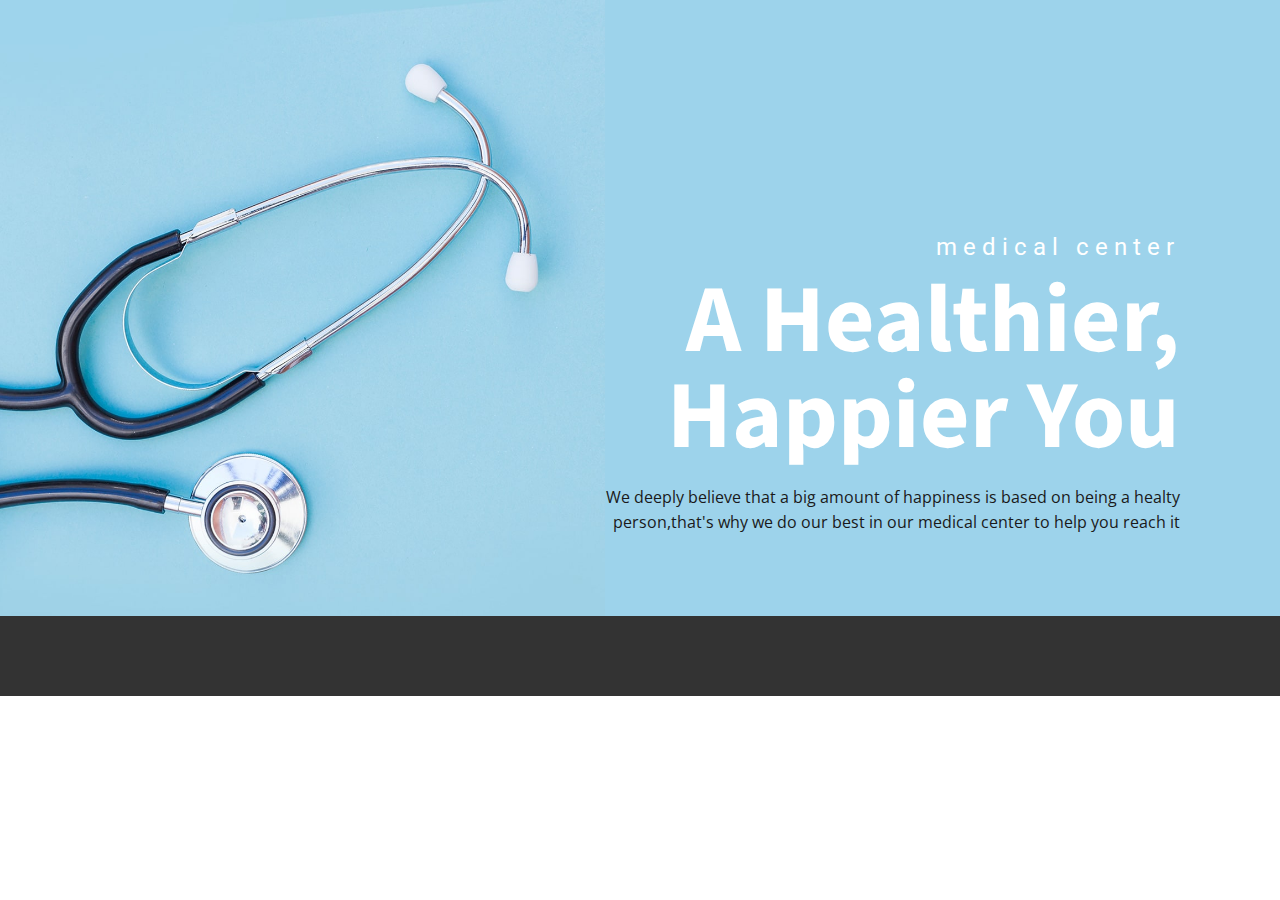
<file: aboutus.html>
<!DOCTYPE html>
<html style="font-size: 16px;" lang="en-MA">
  <head>
    <meta name="viewport" content="width=device-width, initial-scale=1.0">
    <meta charset="utf-8">
    <meta name="keywords" content="A Healthier, Happier You">
    <meta name="description" content="">
    <meta name="page_type" content="np-template-header-footer-from-plugin">
    <title>About us</title>
    <link rel="stylesheet" href="about.css" media="screen">
<link rel="stylesheet" href="aboutus.css" media="screen">
    <script class="u-script" type="text/javascript" src="jquery-1.9.1.min.js" defer=""></script>
    <script class="u-script" type="text/javascript" src="about.js" defer=""></script>
    <meta name="generator" content="Nicepage 3.1.4, nicepage.com">
    <link id="u-theme-google-font" rel="stylesheet" href="https://fonts.googleapis.com/css?family=Roboto:100,100i,300,300i,400,400i,500,500i,700,700i,900,900i|Open+Sans:300,300i,400,400i,600,600i,700,700i,800,800i">
    <link id="u-page-google-font" rel="stylesheet" href="https://fonts.googleapis.com/css?family=Source+Sans+Pro:200,200i,300,300i,400,400i,600,600i,700,700i,900,900i">
    
    
    <script type="application/ld+json">{
		"@context": "http://schema.org",
		"@type": "Organization",
		"name": "WebSite168309",
		"url": "index.html"
}</script>
    <meta property="og:title" content="Page 3">
    <meta property="og:type" content="website">
    <meta name="theme-color" content="#9fd9dd">
    <link rel="canonical" href="index.html">
    <meta property="og:url" content="index.html">
  </head>
  <body class="u-body"> 
    <section class="u-clearfix u-image u-section-1" id="carousel_ed8f" data-image-width="1980" data-image-height="1114">
      <div class="u-clearfix u-expanded-width-sm u-expanded-width-xs u-layout-wrap u-layout-wrap-1">
        <div class="u-layout">
          <div class="u-layout-row">
            <div class="u-container-style u-expand-resize u-image u-layout-cell u-left-cell u-size-30 u-image-1">
              <div class="u-container-layout u-container-layout-1"></div>
            </div>
            <div class="u-align-center-sm u-align-center-xs u-align-right-lg u-align-right-md u-align-right-xl u-container-style u-layout-cell u-right-cell u-size-30 u-layout-cell-2">
              <div class="u-container-layout u-container-layout-2">
                <h4 class="u-text u-text-body-alt-color u-text-1">medical center</h4>
                <h1 class="u-custom-font u-font-source-sans-pro u-text u-text-body-alt-color u-title u-text-2">A Healthier, Happier You</h1>
                <p class="u-text u-text-grey-90 u-text-3">We deeply believe that a big amount of happiness is based on being a healty person,that's why we do our best in our medical center to help you reach it</p>
              </div>
            </div>
          </div>
        </div>
      </div>
    </section>
    <section class="u-backlink u-clearfix u-grey-80">
      <p></p>
    </section>
  </body>
</html>
</file>
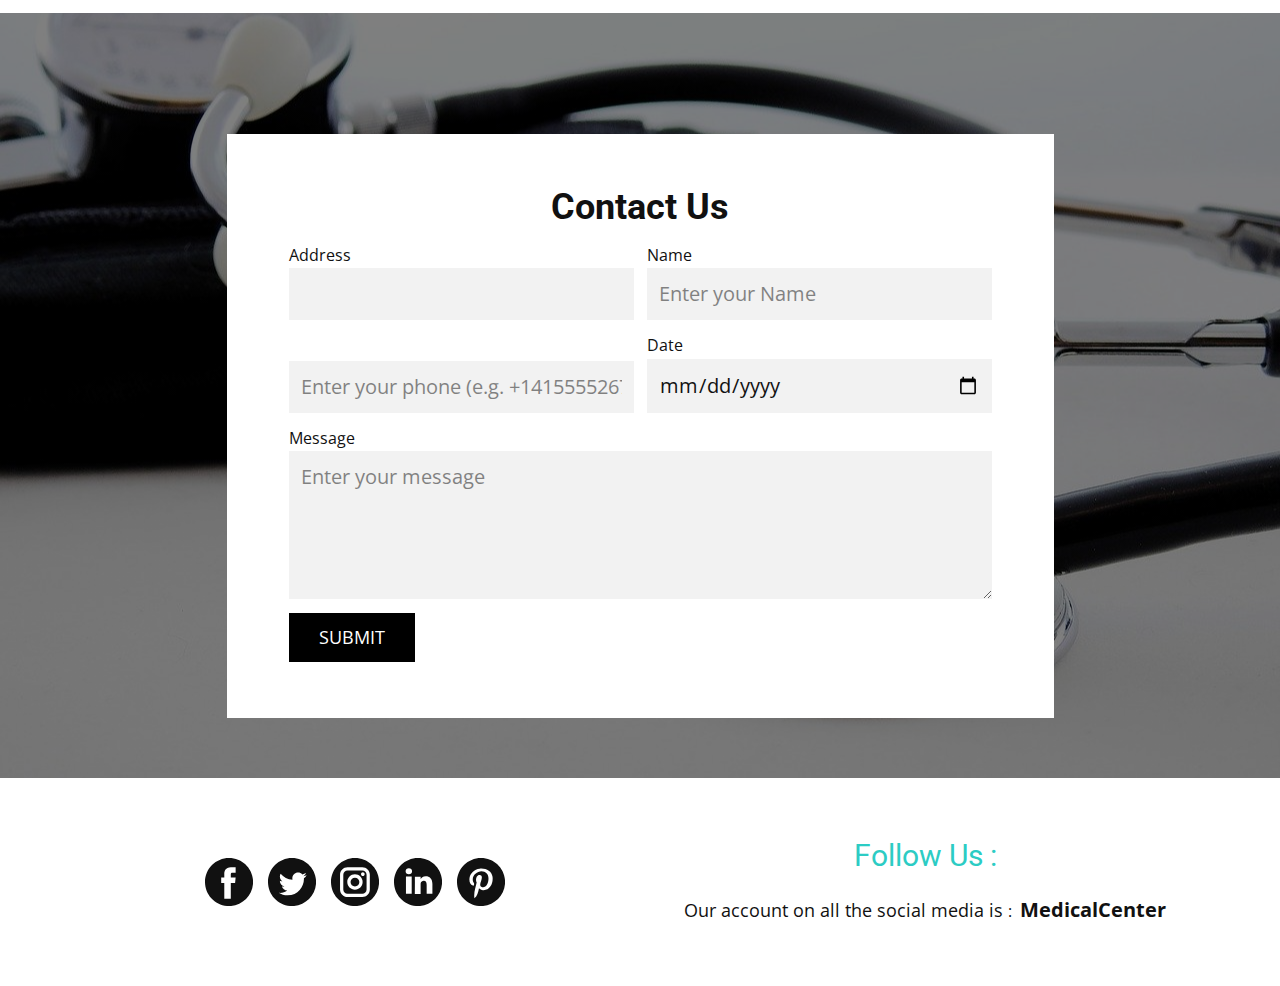
<file: ContactUs.html>
<!DOCTYPE html>
<html style="font-size: 16px;" lang="en-MA">
  <head>
    <meta name="viewport" content="width=device-width, initial-scale=1.0">
    <meta charset="utf-8">
    <meta name="keywords" content="Contact Us">
    <meta name="description" content="">
    <meta name="page_type" content="np-template-header-footer-from-plugin">
    <title>ContactUs</title>
    <link rel="stylesheet" href="contact.css" media="screen">
<link rel="stylesheet" href="ContactUs.css" media="screen">
    <script class="u-script" type="text/javascript" src="jquery-1.9.1.min.js" defer=""></script>
    <script class="u-script" type="text/javascript" src="contact.js" defer=""></script>
    <meta name="generator" >
    <link id="u-theme-google-font" rel="stylesheet" href="https://fonts.googleapis.com/css?family=Roboto:100,100i,300,300i,400,400i,500,500i,700,700i,900,900i|Open+Sans:300,300i,400,400i,600,600i,700,700i,800,800i">
    
    
    
    <script type="application/ld+json">{
		"@context": "http://schema.org",
		"@type": "Organization",
		"name": "WebSite168309",
		"url": "index.html"
}</script>
    <meta property="og:title" content="ContactUs">
    <meta property="og:type" content="website">
    <meta name="theme-color" content="#9fd9dd">
    <link rel="canonical" href="index.html">
    <meta property="og:url" content="index.html">
  </head>
  <body class="u-body"><header class="u-clearfix u-header u-header" id="sec-e995"><div class="u-clearfix u-sheet u-sheet-1"></div></header>
    <section class="u-align-center u-clearfix u-image u-shading u-section-1" id="sec-a1ab" data-image-width="1280" data-image-height="960">
      <div class="u-clearfix u-sheet u-valign-middle u-sheet-1">
        <div class="u-container-style u-group u-white u-group-1">
          <div class="u-container-layout u-valign-middle u-container-layout-1">
            <h2 class="u-align-center u-text u-text-1">Contact Us</h2>
            <div class="u-expanded-width-sm u-expanded-width-xs u-form u-form-1">
              <form action="https://nicepage.com/editor/Forms/Process" method="POST" class="u-clearfix u-form-spacing-13 u-form-vertical u-inner-form" style="padding: 0;" source="email" name="form">
                <input type="hidden" id="siteId" name="siteId" value="168309" wfd-invisible="true">
                <input type="hidden" id="pageId" name="pageId" value="169853" wfd-invisible="true">
                <div class="u-form-email u-form-group u-form-partition-factor-2 u-form-group-1">
                  <label for="email-f18c" class="u-label">Address</label>
                  <input type="email" placeholder="" id="email-f18c" name="email" class="u-grey-5 u-input u-input-rectangle u-input-1" required="">
                </div>
                <div class="u-form-group u-form-name u-form-partition-factor-2 u-form-group-2">
                  <label for="name-f18c" class="u-label">Name</label>
                  <input type="text" placeholder="Enter your Name" id="name-f18c" name="name" class="u-grey-5 u-input u-input-rectangle u-input-2" required="">
                </div>
                <div class="u-form-group u-form-partition-factor-2 u-form-phone u-form-group-3">
                  <label for="phone-cbff" class="u-form-control-hidden u-label" wfd-invisible="true">Phone</label>
                  <input type="tel" pattern="\+?\d{0,2}[\s\(\-]?([0-9]{3})[\s\)\-]?([\s\-]?)([0-9]{3})[\s\-]?([0-9]{2})[\s\-]?([0-9]{2})" placeholder="Enter your phone (e.g. +14155552675)" id="phone-cbff" name="phone" class="u-grey-5 u-input u-input-rectangle u-input-3" required="">
                </div>
                <div class="u-form-date u-form-group u-form-partition-factor-2 u-form-group-4">
                  <label for="date-33f9" class="u-label">Date</label>
                  <input type="date" placeholder="" id="date-33f9" name="date" class="u-grey-5 u-input u-input-rectangle u-input-4" required="">
                </div>
                <div class="u-form-group u-form-message u-form-group-5">
                  <label for="message-1015" class="u-label">Message</label>
                  <textarea placeholder="Enter your message" rows="4" cols="50" id="message-1015" name="message-1" class="u-grey-5 u-input u-input-rectangle u-input-5" required=""></textarea>
                </div>
                <div class="u-align-left u-form-group u-form-submit u-form-group-6">
                  <a href="https://nicepage.com" class="u-black u-btn u-btn-submit u-button-style u-btn-1">Submit</a>
                  <input type="submit" value="submit" class="u-form-control-hidden" wfd-invisible="true">
                </div>
                <div class="u-form-send-message u-form-send-success" wfd-invisible="true"> Thank you! Your message has been sent. </div>
                <div class="u-form-send-error u-form-send-message" wfd-invisible="true"> Unable to send your message. Please fix errors then try again. </div>
                <input type="hidden" value="" name="recaptchaResponse" wfd-invisible="true">
              </form>
            </div>
          </div>
        </div>
      </div>
    </section>
    <section class="u-align-center u-clearfix u-section-2" id="sec-032d">
      <div class="u-clearfix u-sheet u-valign-middle u-sheet-1">
        <div class="u-clearfix u-expanded-width u-layout-wrap u-layout-wrap-1">
          <div class="u-layout">
            <div class="u-layout-row">
              <div class="u-container-style u-layout-cell u-left-cell u-size-30 u-layout-cell-1">
                <div class="u-container-layout u-valign-middle u-container-layout-1">
                  <div class="u-align-left u-social-icons u-spacing-15 u-social-icons-1">
                    <a class="u-social-url" target="_blank" href=""><span class="u-icon u-icon-circle u-social-facebook u-social-type-fill u-icon-1">
                    <svg class="u-svg-link" preserveAspectRatio="xMidYMin slice" viewBox="0 0 112 112" style=""><use xlink:href="#svg-5813"></use></svg>
                    <svg xmlns="http://www.w3.org/2000/svg" xmlns:xlink="http://www.w3.org/1999/xlink" version="1.1" xml:space="preserve" class="u-svg-content" viewBox="0 0 112 112" x="0px" y="0px" id="svg-5813"><path d="M56.1,0C25.1,0,0,25.1,0,56.1c0,31,25.1,56.1,56.1,56.1c31,0,56.1-25.1,56.1-56.1C112.2,25.1,87.1,0,56.1,0z M71.6,34.3h-8.2c-1.3,0-3.2,0.7-3.2,3.5v7.6h11.3l-1.3,12.9h-10V95H45V58.3h-7.2V45.4H45v-8.3c0-6,2.8-15.3,15.3-15.3l11.2,0V34.3z "></path></svg>
                  </span>
                    </a>
                    <a class="u-social-url" target="_blank" href=""><span class="u-icon u-icon-circle u-social-twitter u-social-type-fill u-icon-2">
                    <svg class="u-svg-link" preserveAspectRatio="xMidYMin slice" viewBox="0 0 112 112" style=""><use xlink:href="#svg-62c2"></use></svg>
                    <svg xmlns="http://www.w3.org/2000/svg" xmlns:xlink="http://www.w3.org/1999/xlink" version="1.1" xml:space="preserve" class="u-svg-content" viewBox="0 0 112 112" x="0px" y="0px" id="svg-62c2"><path d="M56.1,0C25.1,0,0,25.1,0,56.1s25.1,56.1,56.1,56.1s56.1-25.1,56.1-56.1S87.1,0,56.1,0z M83.8,47.3 c0,0.6,0,1.2,0,1.7c0,17.7-13.5,38.2-38.2,38.2c-7.6,0-14.6-2.2-20.6-6c1,0.1,2.1,0.2,3.2,0.2c6.3,0,12.1-2.1,16.7-5.7 c-5.9-0.1-10.8-4-12.5-9.3c0.8,0.2,1.7,0.2,2.5,0.2c1.2,0,2.4-0.2,3.5-0.5c-6.1-1.2-10.8-6.7-10.8-13.1c0-0.1,0-0.1,0-0.2 c1.8,1,3.9,1.6,6.1,1.7c-3.6-2.4-6-6.5-6-11.2c0-2.5,0.7-4.8,1.8-6.7c6.6,8.1,16.5,13.5,27.6,14c-0.2-1-0.3-2-0.3-3.1 c0-7.4,6-13.4,13.4-13.4c3.9,0,7.3,1.6,9.8,4.2c3.1-0.6,5.9-1.7,8.5-3.3c-1,3.1-3.1,5.8-5.9,7.4c2.7-0.3,5.3-1,7.7-2.1 C88.7,43,86.4,45.4,83.8,47.3z"></path></svg>
                  </span>
                    </a>
                    <a class="u-social-url" target="_blank" href=""><span class="u-icon u-icon-circle u-social-instagram u-social-type-fill u-icon-3">
                    <svg class="u-svg-link" preserveAspectRatio="xMidYMin slice" viewBox="0 0 112 112" style=""><use xlink:href="#svg-2165"></use></svg>
                    <svg xmlns="http://www.w3.org/2000/svg" xmlns:xlink="http://www.w3.org/1999/xlink" version="1.1" xml:space="preserve" class="u-svg-content" viewBox="0 0 112 112" x="0px" y="0px" id="svg-2165"><path d="M56.1,0C25.1,0,0,25.1,0,56.1c0,31,25.1,56.1,56.1,56.1c31,0,56.1-25.1,56.1-56.1C112.2,25.1,87.1,0,56.1,0z M90.6,73.4c0,9.6-7.8,17.5-17.5,17.5H38.6c-9.6,0-17.5-7.9-17.5-17.6V38.8c0-9.6,7.8-17.5,17.5-17.5h34.5c9.6,0,17.5,7.8,17.5,17.5 V73.4z"></path><path d="M73.1,28.9H38.6c-5.4,0-9.9,4.4-9.9,9.9v34.5c0,5.4,4.4,9.9,9.9,9.9h34.5c5.4,0,9.9-4.4,9.9-9.9V38.8 C83,33.4,78.6,28.9,73.1,28.9z M55.9,74C46,74,38,66,38,56.1c0-9.9,8-17.9,17.9-17.9c9.9,0,17.9,8,17.9,17.9 C73.8,66,65.8,74,55.9,74z M74.3,41.9c-2.3,0-4.2-1.9-4.2-4.2s1.9-4.2,4.2-4.2c2.3,0,4.2,1.9,4.2,4.2S76.6,41.9,74.3,41.9z"></path><path d="M55.9,45.8c-5.7,0-10.4,4.6-10.3,10.3c0,5.7,4.6,10.3,10.3,10.3s10.3-4.6,10.3-10.3 C66.2,50.4,61.6,45.8,55.9,45.8z"></path></svg>
                  </span>
                    </a>
                    <a class="u-social-url" target="_blank" href=""><span class="u-icon u-icon-circle u-social-linkedin u-social-type-fill u-icon-4">
                    <svg class="u-svg-link" preserveAspectRatio="xMidYMin slice" viewBox="0 0 112 112" style=""><use xlink:href="#svg-d9d5"></use></svg>
                    <svg xmlns="http://www.w3.org/2000/svg" xmlns:xlink="http://www.w3.org/1999/xlink" version="1.1" xml:space="preserve" class="u-svg-content" viewBox="0 0 112 112" x="0px" y="0px" id="svg-d9d5"><path d="M62.1,49.3v-0.1C62.1,49.2,62,49.2,62.1,49.3L62.1,49.3z"></path><path d="M56.1,0C25.1,0,0,25.1,0,56.1s25.1,56.1,56.1,56.1c31,0,56.1-25.1,56.1-56.1S87.1,0,56.1,0z M41.3,83.7H27.9 V43.4h13.4V83.7z M34.6,37.9L34.6,37.9c-4.6,0-7.5-3.1-7.5-7c0-4,3-7,7.6-7c4.6,0,7.4,3,7.5,7C42.2,34.8,39.2,37.9,34.6,37.9z M89.6,83.7H76.2V62.2c0-5.4-1.9-9.1-6.8-9.1c-3.7,0-5.9,2.5-6.9,4.9c-0.4,0.9-0.4,2.1-0.4,3.3v22.5H48.7c0,0,0.2-36.5,0-40.3h13.4 v5.7c1.8-2.7,5-6.7,12.1-6.7c8.8,0,15.4,5.8,15.4,18.1V83.7z"></path></svg>
                  </span>
                    </a>
                    <a class="u-social-url" target="_blank" href=""><span class="u-icon u-icon-circle u-social-pinterest u-social-type-fill u-icon-5">
                    <svg class="u-svg-link" preserveAspectRatio="xMidYMin slice" viewBox="0 0 112 112" style=""><use xlink:href="#svg-330f"></use></svg>
                    <svg xmlns="http://www.w3.org/2000/svg" xmlns:xlink="http://www.w3.org/1999/xlink" version="1.1" xml:space="preserve" class="u-svg-content" viewBox="0 0 112 112" x="0px" y="0px" id="svg-330f"><path d="M56.1,0C25.1,0,0,25.1,0,56.1c0,31,25.1,56.1,56.1,56.1s56.1-25.1,56.1-56.1C112.2,25.1,87.1,0,56.1,0z M60.6,75.1c-4.2-0.3-6-2.4-9.3-4.5c-1.8,9.6-4.1,18.8-10.7,23.6c-2-14.5,3-25.4,5.3-36.9c-4-6.7,0.5-20.2,8.9-16.9 c10.4,4.1-9,25,4,27.6c13.6,2.7,19.1-23.5,10.7-32C57.4,23.6,34.2,35.7,37,53.3c0.7,4.3,5.2,5.6,1.8,11.6C31,63.2,28.7,57,29,48.9 c0.5-13.4,12-22.7,23.6-24C67.3,23.2,81,30.2,82.9,44C85,59.5,76.3,76.3,60.6,75.1z"></path></svg>
                  </span>
                    </a>
                  </div>
                </div>
              </div>
              <div class="u-align-center u-container-style u-layout-cell u-right-cell u-size-30 u-layout-cell-2">
                <div class="u-container-layout u-container-layout-2">
                  <h3 class="u-text u-text-palette-4-dark-1 u-text-1">Follow Us :</h3>
                  <p class="u-text u-text-2">
                    <span style="font-size: 1.125rem;">Our account on all the social media is </span>:&nbsp; <span style="font-size: 1.25rem; font-weight: 700;">MedicalCenter</span>
                  </p>
                </div>
              </div>
            </div>
          </div>
        </div>
      </div>
    </section>
  </body>
</html>
</file>
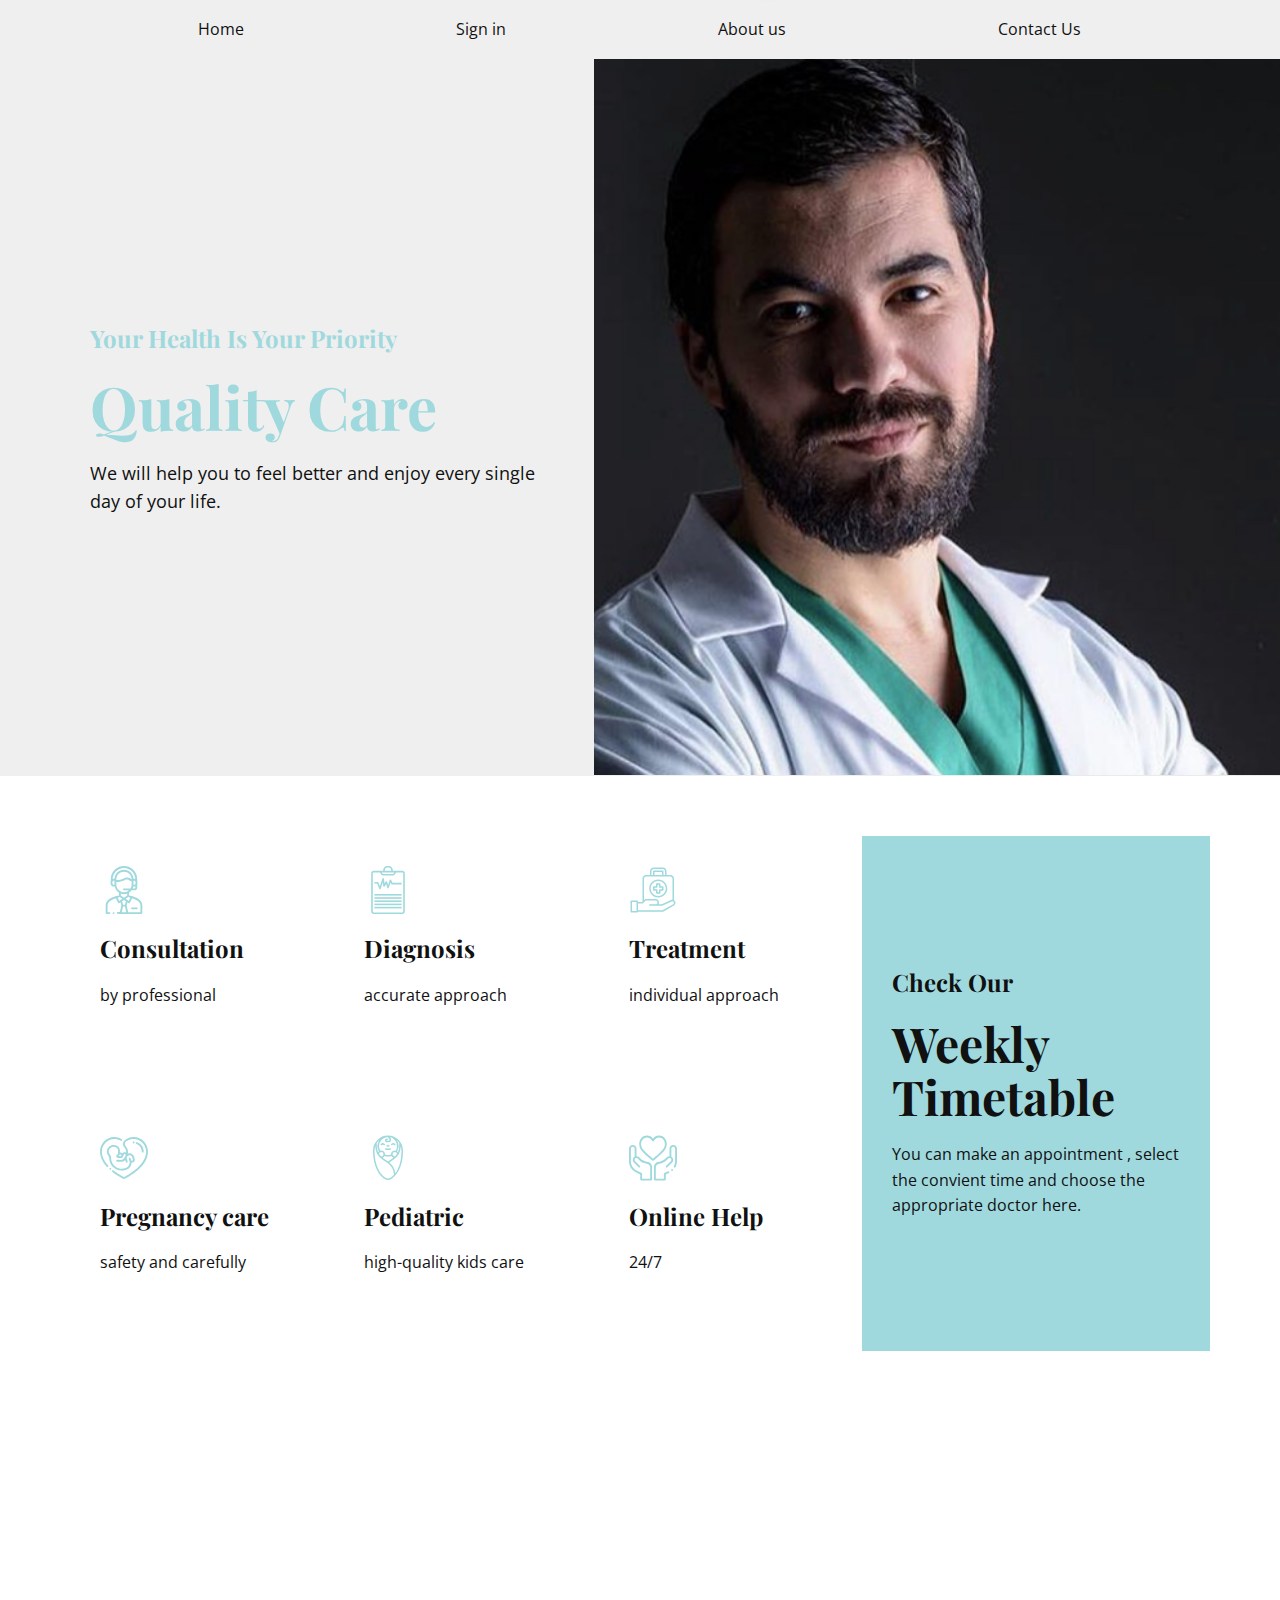
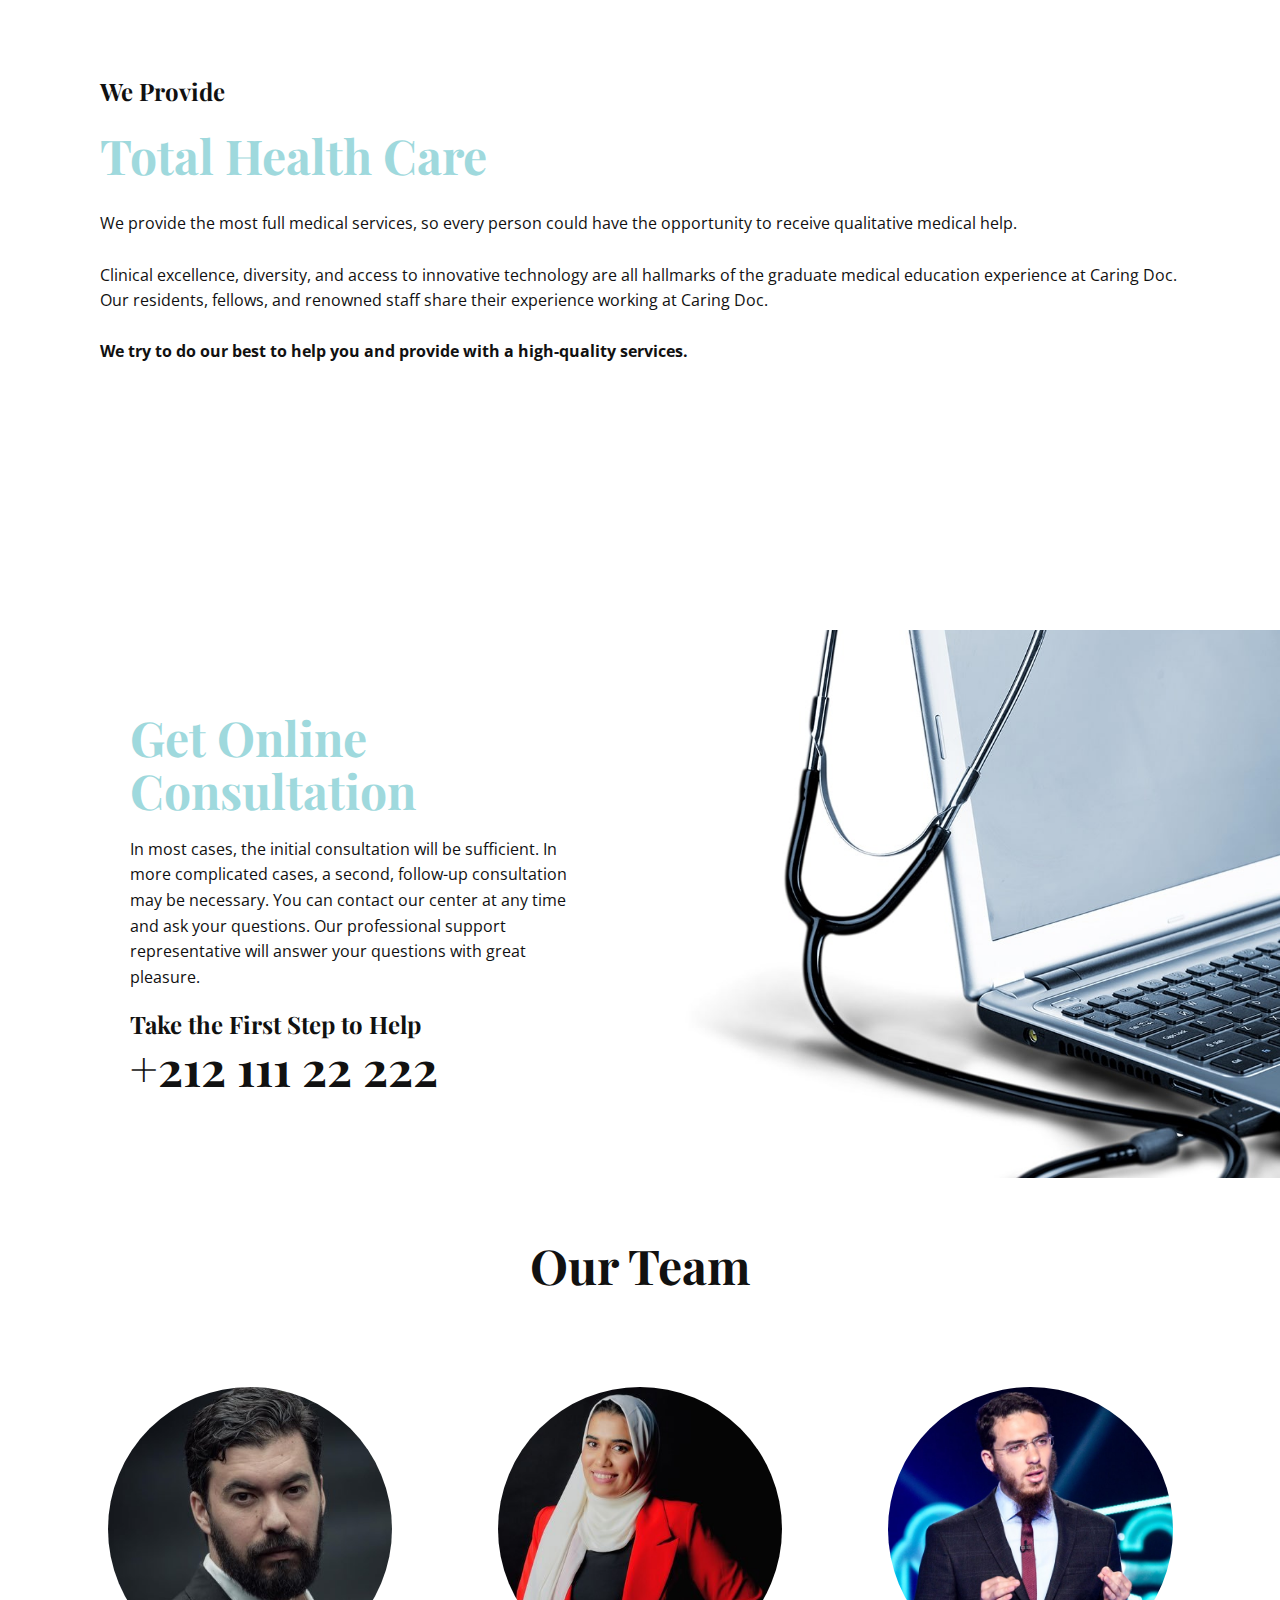
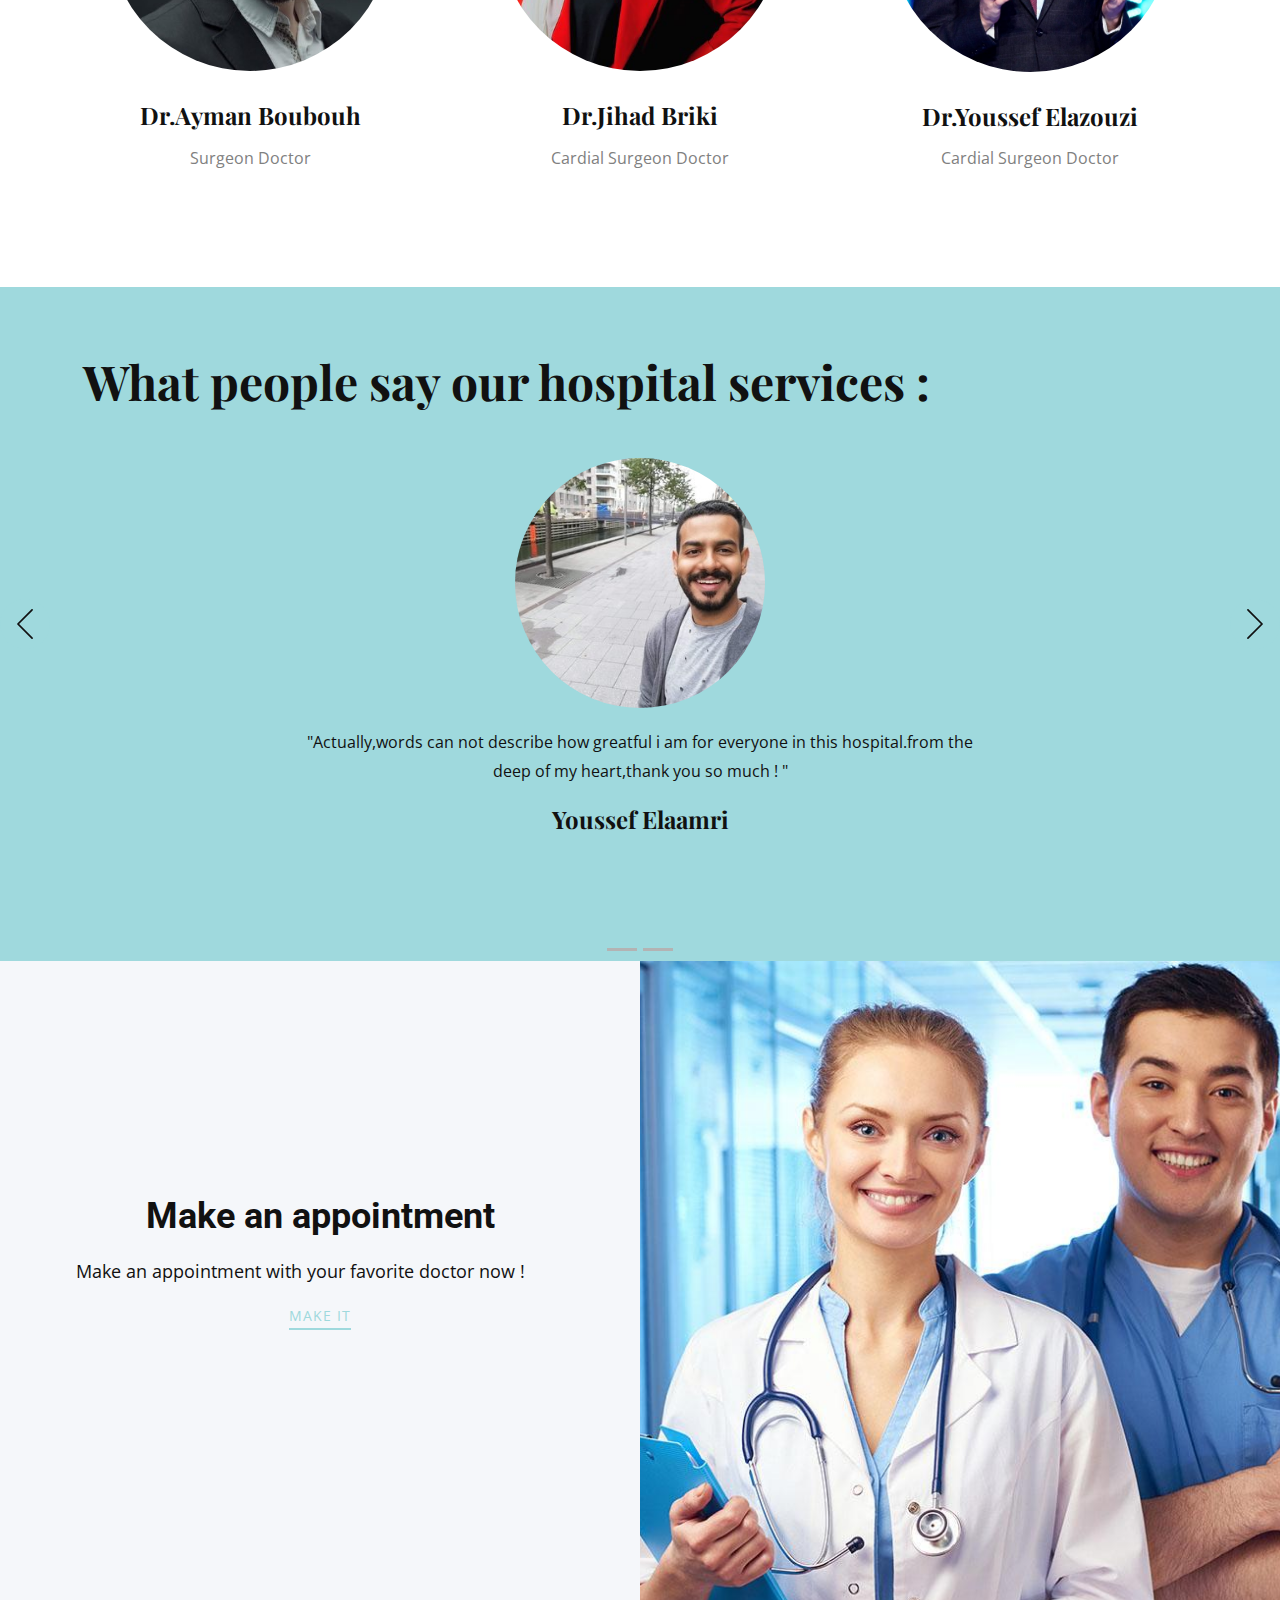
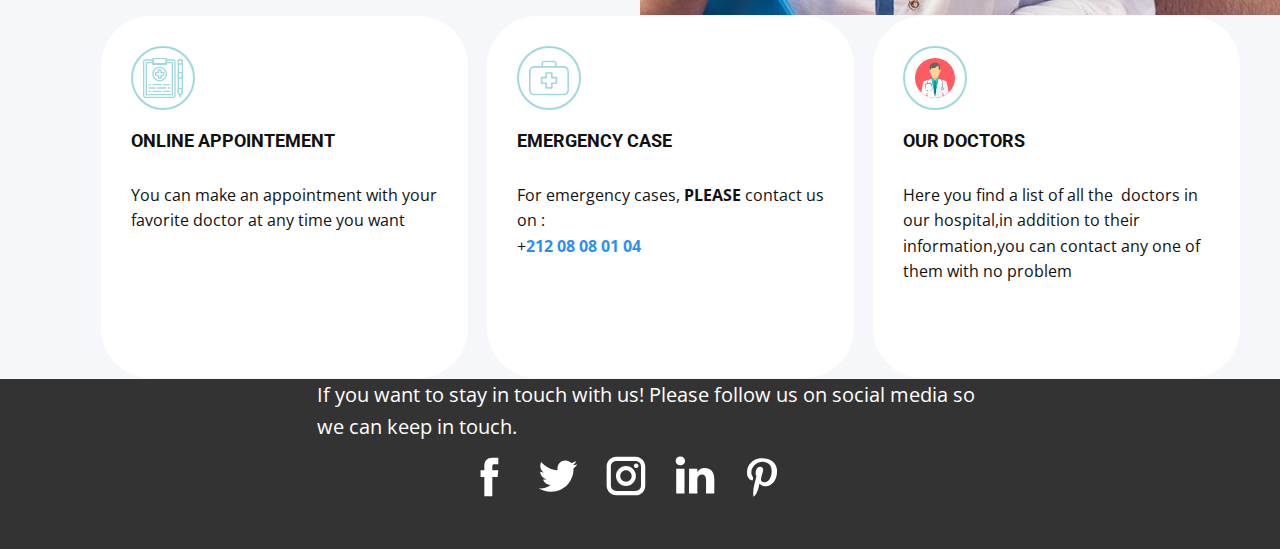
<file: home-1.html>
<!DOCTYPE html>
<html style="font-size: 16px;" lang="en-MA">
  <head>
    <meta name="viewport" content="width=device-width, initial-scale=1.0">
    <meta charset="utf-8">
    <meta name="keywords" content="Quality Care, Weekly Timetable, Total Health Care, Get Online Consultation, Our Team, What people say, Make an Appointment">
    <meta name="description" content="">
    <meta name="page_type" content="np-template-header-footer-from-plugin">
    <title>Medical Website</title>
    <link rel="stylesheet" href="home.css" media="screen">
<link rel="stylesheet" href="home-1.css" media="screen">
    <script class="u-script" type="text/javascript" src="jquery-1.9.1.min.js" defer=""></script>
    <script class="u-script" type="text/javascript" src="home.js" defer=""></script>
    <meta name="generator">
    
    
    <link id="u-theme-google-font" rel="stylesheet" href="https://fonts.googleapis.com/css?family=Roboto:100,100i,300,300i,400,400i,500,500i,700,700i,900,900i|Open+Sans:300,300i,400,400i,600,600i,700,700i,800,800i">
    <link id="u-page-google-font" rel="stylesheet" href="https://fonts.googleapis.com/css?family=Playfair+Display:400,400i,700,700i,900,900i">
    
    
    
    
    
    
    
    
    
    <script type="application/ld+json">{
		"@context": "http://schema.org",
		"@type": "Organization",
		"name": "WebSite168309",
		"url": "index.html",
		"sameAs": [
				"#",
				"#"
		]
}</script>
    <meta property="og:title" content="home 1">
    <meta property="og:type" content="website">
    <meta name="theme-color" content="#9fd9dd">
    <link rel="canonical" href="index.html">
    <meta property="og:url" content="index.html">
  </head>
  <body class="u-body u-overlap"><header class="u-clearfix u-header u-header" id="sec-e995"><div class="u-clearfix u-sheet u-valign-middle u-sheet-1">
        <nav class="u-menu u-menu-dropdown u-offcanvas u-menu-1">
          <div class="menu-collapse" style="font-size: 1rem; letter-spacing: 0px;">
            <a class="u-button-style u-custom-left-right-menu-spacing u-custom-padding-bottom u-custom-top-bottom-menu-spacing u-hover-custom-color-2 u-nav-link u-text-active-palette-1-base u-text-hover-palette-2-base" href="#">
              <svg><use xlink:href="#menu-hamburger"></use></svg>
              <svg version="1.1" xmlns="http://www.w3.org/2000/svg" xmlns:xlink="http://www.w3.org/1999/xlink"><defs><symbol id="menu-hamburger" viewBox="0 0 16 16" style="width: 16px; height: 16px;"><rect y="1" width="16" height="2"></rect><rect y="7" width="16" height="2"></rect><rect y="13" width="16" height="2"></rect>
</symbol>
</defs></svg>
            </a>
          </div>
          <div class="u-custom-menu u-nav-container">
            <ul class="u-nav u-unstyled u-nav-1"><li class="u-nav-item"><a class="u-button-style u-hover-custom-color-2 u-nav-link" href="home-1.html" style="padding: 18px 106px;">Home</a>
</li><li class="u-nav-item"><a class="u-button-style u-hover-custom-color-2 u-nav-link" href="http://localhost/PHPMysql/Projets/loginRegistrationForm/index.php" style="padding: 18px 106px;">Sign in</a>
</li><li class="u-nav-item"><a class="u-button-style u-hover-custom-color-2 u-nav-link" href="file:///C:/xampp/htdocs/PHPMysql/Projets/aboutus.html" style="padding: 18px 106px;" >About us</a>
</li><li class="u-nav-item"><a class="u-button-style u-hover-custom-color-2 u-nav-link" style="padding: 18px 106px;" href="file:///C:/xampp/htdocs/PHPMysql/Projets/ContactUs.html">Contact Us</a>
</li></ul>
          </div>
          <div class="u-custom-menu u-nav-container-collapse">
            <div class="u-black u-container-style u-inner-container-layout u-opacity u-opacity-95 u-sidenav">
              <div class="u-sidenav-overflow">
                <div class="u-menu-close"></div>
                <ul class="u-align-center u-nav u-popupmenu-items u-unstyled u-nav-2"><li class="u-nav-item"><a class="u-button-style u-nav-link" href="home-1.html" style="padding: 18px 106px;">Home</a>
</li><li class="u-nav-item"><a class="u-button-style u-nav-link" href="http://localhost/PHPMysql/Projets/loginRegistrationForm/index.php" style="padding: 18px 106px;">Sign in</a>
</li><li class="u-nav-item"><a class="u-button-style u-nav-link" style="padding: 18px 106px;">About us</a>
</li><li class="u-nav-item"><a class="u-button-style u-nav-link" style="padding: 18px 106px;">Contact Us</a>
</li></ul>
              </div>
            </div>
            <div class="u-black u-menu-overlay u-opacity u-opacity-70"></div>
          </div>
        </nav>
      </div></header>
    <section class="u-align-center u-clearfix u-image u-section-1" id="carousel_49eb" data-image-width="1900" data-image-height="1086">
      <div class="u-clearfix u-layout-wrap u-layout-wrap-1">
        <div class="u-layout">
          <div class="u-layout-row">
            <div class="u-align-left u-container-style u-expand-resize u-layout-cell u-left-cell u-size-26-xl u-size-27-lg u-size-28-md u-size-28-sm u-size-28-xs u-layout-cell-1">
              <div class="u-container-layout u-valign-middle u-container-layout-1">
                <h5 class="u-custom-font u-font-playfair-display u-text u-text-palette-1-base u-text-1">Your Health Is Your Priority</h5>
                <h1 class="u-custom-font u-font-playfair-display u-text u-text-palette-1-base u-text-2">Quality Care</h1>
                <p class="u-text u-text-3">We will help you to feel better and enjoy every single day of your life.</p>
              </div>
            </div>
            <div class="u-container-style u-image u-layout-cell u-right-cell u-size-32-md u-size-32-sm u-size-32-xs u-size-33-lg u-size-34-xl u-image-1" data-image-width="737" data-image-height="556">
              <div class="u-container-layout u-valign-bottom"></div>
            </div>
          </div>
        </div>
      </div>
    </section>
    <section class="u-clearfix u-section-2" id="sec-e779">
      <div class="u-clearfix u-sheet u-sheet-1">
        <div class="u-list u-repeater u-list-1">
          <div class="u-container-style u-list-item u-repeater-item u-shape-rectangle">
            <div class="u-container-layout u-similar-container u-container-layout-1"><span class="u-icon u-icon-circle u-text-palette-1-base u-icon-1"><svg class="u-svg-link" preserveAspectRatio="xMidYMin slice" viewBox="0 0 511.998 511.998" style=""><use xlink:href="#svg-db3d"></use></svg><svg xmlns="http://www.w3.org/2000/svg" xmlns:xlink="http://www.w3.org/1999/xlink" version="1.1" xml:space="preserve" class="u-svg-content" viewBox="0 0 511.998 511.998" id="svg-db3d"><g><g><path d="m451.317 423.77c-1.138-69.583-72.282-90.141-124.23-105.152-6.061-1.751-11.89-3.436-17.352-5.118v-28.705c10.62-6.657 19.926-15.224 27.433-25.217h31.644c15.485 0 28.084-12.599 28.084-28.084v-33.996c1.877-4.376 2.92-9.192 2.92-14.249v-10.573c0-5.052-1.043-9.865-2.92-14.238v-17.538c0-77.692-63.206-140.9-140.897-140.9-77.676 0-140.869 63.208-140.869 140.901v17.036c0 .134.015.263.02.396-1.906 4.402-2.968 9.25-2.968 14.344v10.573c0 19.987 16.248 36.248 36.219 36.248h8.264c5.724 27.448 22.575 50.858 45.598 65.292v28.71c-5.463 1.682-11.291 3.366-17.352 5.118-51.948 15.011-123.092 35.57-124.23 105.152-.001.055-.001.109-.001.164v78.064c0 5.523 4.478 10 10 10h29.648c5.522 0 10-4.477 10-10s-4.478-10-10-10h-19.649v-67.981c.421-24.277 11.573-42.476 35.094-57.271 15.521-9.763 34.496-16.719 53.2-22.538l24.161 47.074c2.693 5.247 9.588 7.03 14.488 3.724l10.773-7.267 9.249 34.763-15.847 69.495h-21.672c-5.522 0-10 4.477-10 10s4.478 10 10 10h251.193c5.522 0 10-4.477 10-10v-78.064c0-.054 0-.108-.001-.163zm-129.782-85.939c.659.19 1.329.385 1.993.577l-17.287 33.714-32.351-21.815 27.411-18.489c6.368 2.004 13.14 3.963 20.234 6.013zm-65.529 24.539 20.052 13.522-9.691 36.426h-20.736l-9.688-36.415zm-.002-24.123-33.742-22.753v-21.052c10.561 3.735 21.912 5.784 33.736 5.784 11.823 0 23.176-2.042 33.736-5.777v21.045zm81.464-195.517c-.137-.087-.273-.174-.41-.261-20.519-13.062-38.241-24.343-66.009-16.398-.258.074-.514.158-.765.252-5.887 2.211-11.24 4.272-16.418 6.265-31.623 12.173-48.889 18.821-79.337 17.965v-8.008c0-44.924 36.547-81.472 81.469-81.472s81.469 36.548 81.469 81.472v.185zm39.428 88.764c0 4.458-3.626 8.084-8.084 8.084h-19.928c2.814-6.379 4.994-13.098 6.45-20.081h8.264c4.695 0 9.178-.908 13.299-2.543v14.54zm2.92-48.245c0 8.959-7.275 16.248-16.219 16.248h-6.138c.002-.248.01-43.041.01-43.041h6.129c8.943 0 16.219 7.276 16.219 16.22v10.573zm-231.415 16.249c-8.943 0-16.219-7.289-16.219-16.248v-10.573c0-8.944 7.275-16.22 16.219-16.22h6.129s.008 42.793.01 43.041zm6.316-63.042h-6.317c-4.675 0-9.14.9-13.246 2.52 1.033-65.78 54.841-118.976 120.845-118.976 66.023 0 119.846 53.202 120.872 118.987-4.113-1.627-8.589-2.531-13.274-2.531h-6.317c-3.16-53.128-47.376-95.383-101.281-95.383-53.906 0-98.122 42.256-101.282 95.383zm20.414 72.027c-.001-.01-.003-.02-.004-.03-.379-3.183-.597-6.415-.597-9.698v-28.203c34.213.834 54.622-7.018 86.521-19.298 5.024-1.934 10.217-3.933 15.874-6.06 18.89-5.273 29.759 1.648 49.393 14.147 3.407 2.169 7.144 4.546 11.15 6.987v32.427c0 14.871-4.024 28.811-11.011 40.824h-70.458c-5.522 0-10 4.477-10 10s4.478 10 10 10h54.124c-14.402 12.831-33.364 20.648-54.124 20.648-41.629-.001-76.043-31.393-80.868-71.744zm30.65 163.64-17.306-33.717c.662-.191 1.33-.385 1.988-.575 7.094-2.05 13.866-4.01 20.236-6.014l27.422 18.492zm26.53 119.875 13.609-59.68h20.161l13.63 59.68zm199.007 0h-131.092l-15.872-69.497 9.253-34.776 10.799 7.282c4.902 3.305 11.797 1.522 14.489-3.728l24.134-47.069c18.703 5.819 37.677 12.774 53.197 22.536 23.52 14.794 34.673 32.994 35.094 57.271v67.981z"></path><path d="m391.828 441.995h-50.397c-5.522 0-10 4.477-10 10s4.478 10 10 10h50.397c5.522 0 10-4.477 10-10s-4.477-10-10-10z"></path><path d="m145.227 491.998c-5.522 0-10 4.477-10 10s4.478 10 10 10h.028c5.522 0 9.985-4.477 9.985-10s-4.491-10-10.013-10z"></path>
</g>
</g></svg></span>
              <h3 class="u-custom-font u-font-playfair-display u-text u-text-default u-text-1">Consultation</h3>
              <p class="u-text u-text-default u-text-2">by professional</p>
            </div>
          </div>
          <div class="u-container-style u-list-item u-repeater-item u-shape-rectangle">
            <div class="u-container-layout u-similar-container u-container-layout-2"><span class="u-icon u-icon-circle u-text-palette-1-base u-icon-2"><svg class="u-svg-link" preserveAspectRatio="xMidYMin slice" viewBox="0 0 480 480" style=""><use xlink:href="#svg-1cc9"></use></svg><svg xmlns="http://www.w3.org/2000/svg" xmlns:xlink="http://www.w3.org/1999/xlink" version="1.1" xml:space="preserve" class="u-svg-content" viewBox="0 0 480 480" x="0px" y="0px" id="svg-1cc9" style="enable-background:new 0 0 480 480;"><g><g><g><path d="M384.152,48H288v-8c-0.026-22.08-17.92-39.974-40-40h-16c-22.08,0.026-39.974,17.92-40,40v8H95.848     C82.683,48.013,72.013,58.683,72,71.848v384.304c0.013,13.165,10.683,23.835,23.848,23.848h288.304     c13.165-0.013,23.835-10.683,23.848-23.848V71.848C407.987,58.683,397.317,48.013,384.152,48z M208,40c0-13.255,10.745-24,24-24     h16c13.255,0,24,10.745,24,24v8h-64V40z M302.552,64c-3.381,9.563-12.409,15.968-22.552,16h-80     c-10.134-0.042-19.15-6.445-22.528-16H302.552z M392,456.152c-0.004,4.333-3.516,7.844-7.848,7.848H95.848     c-4.333-0.004-7.844-3.516-7.848-7.848V71.848c0.004-4.333,3.516-7.844,7.848-7.848H160.8c3.827,18.611,20.199,31.976,39.2,32h80     c19.001-0.024,35.373-13.389,39.2-32h64.96c4.332,0.004,7.844,3.516,7.848,7.848L392,456.152z"></path><path d="M271.2,140.424c-1.971-3.954-6.775-5.562-10.729-3.591c-1.905,0.949-3.352,2.619-4.023,4.638l-15.816,47.464     l-8.904-31.136c-1.218-4.247-5.649-6.702-9.896-5.484c-1.944,0.558-3.605,1.831-4.648,3.564l-11.808,19.68l-5.384-48.44     c-0.483-4.392-4.435-7.561-8.826-7.078c-3.108,0.342-5.732,2.463-6.718,5.43l-25.344,76l-15.712-36.656     c-1.276-2.942-4.185-4.837-7.392-4.816h-32v16h26.728l21.92,51.152C153.909,230.093,156.8,232,160,232h0.336     c3.318-0.139,6.206-2.313,7.256-5.464l20.48-61.44l4,35.792c0.487,4.391,4.441,7.557,8.833,7.07     c2.48-0.275,4.69-1.691,5.975-3.83l14.52-24.192l10.936,38.272c0.964,3.373,4.013,5.725,7.52,5.8     c3.495,0.039,6.623-2.167,7.76-5.472l17.888-53.68l7.36,14.728c1.354,2.702,4.114,4.41,7.136,4.416h96v-16h-91.056L271.2,140.424     z"></path><rect x="104" y="280" width="272" height="16"></rect><rect x="104" y="312" width="272" height="16"></rect><rect x="104" y="344" width="272" height="16"></rect><rect x="104" y="376" width="272" height="16"></rect><rect x="104" y="408" width="272" height="16"></rect>
</g>
</g>
</g></svg></span>
              <h3 class="u-custom-font u-font-playfair-display u-text u-text-default u-text-3">Diagnosis</h3>
              <p class="u-text u-text-default u-text-4">accurate approach</p>
            </div>
          </div>
          <div class="u-container-style u-list-item u-repeater-item u-shape-rectangle">
            <div class="u-container-layout u-similar-container u-container-layout-3"><span class="u-icon u-icon-circle u-text-palette-1-base u-icon-3"><svg class="u-svg-link" preserveAspectRatio="xMidYMin slice" viewBox="0 0 64 64" style=""><use xlink:href="#svg-1fad"></use></svg><svg xmlns="http://www.w3.org/2000/svg" xmlns:xlink="http://www.w3.org/1999/xlink" version="1.1" xml:space="preserve" class="u-svg-content" viewBox="0 0 64 64" id="svg-1fad"><path d="m60 45.62v-28.62c0-2.757-2.243-5-5-5h-5v-5c0-2.757-2.243-5-5-5h-12c-2.757 0-5 2.243-5 5v5h-5c-2.757 0-5 2.243-5 5v30.586l-.414.414h-5.586v-1c0-.553-.448-1-1-1h-8c-.552 0-1 .447-1 1v14c0 .553.448 1 1 1h8c.552 0 1-.447 1-1h33c.172 0 .341-.044.49-.129l14.392-8.095c1.306-.735 2.118-2.122 2.118-3.621s-.806-2.804-2-3.535zm-50 14.38h-6v-12h6zm20-53c0-1.654 1.346-3 3-3h12c1.654 0 3 1.346 3 3v5h-2v-5c0-.553-.448-1-1-1h-12c-.552 0-1 .447-1 1v5h-2zm4 5v-4h10v4zm-14 5c0-1.654 1.346-3 3-3h32c1.654 0 3 1.346 3 3v28.016c-.053-.002-.102-.016-.155-.016h-.152c-.598 0-1.2.132-1.741.382l-12.172 5.618h-4.542c.48-.716.762-1.575.762-2.5 0-2.481-2.019-4.5-4.5-4.5h-13.5c-.265 0-.52.105-.707.293l-1.293 1.293zm38.901 34.033-14.163 7.967h-32.738v-9h6c.265 0 .52-.105.707-.293l3.707-3.707h13.086c1.378 0 2.5 1.121 2.5 2.5s-1.122 2.5-2.5 2.5h-8.5v2h8.5 8.5c.145 0 .288-.031.419-.092l12.372-5.711c.279-.129.591-.197.902-.197h.152c1.188 0 2.155.967 2.155 2.155 0 .778-.421 1.496-1.099 1.878z"></path><path d="m39 42c6.617 0 12-5.383 12-12s-5.383-12-12-12-12 5.383-12 12 5.383 12 12 12zm0-22c5.514 0 10 4.486 10 10s-4.486 10-10 10-10-4.486-10-10 4.486-10 10-10z"></path><path d="m33 33h3v3c0 .553.448 1 1 1h4c.552 0 1-.447 1-1v-3h3c.552 0 1-.447 1-1v-4c0-.553-.448-1-1-1h-3v-3c0-.553-.448-1-1-1h-4c-.552 0-1 .447-1 1v3h-3c-.552 0-1 .447-1 1v4c0 .553.448 1 1 1zm1-4h3c.552 0 1-.447 1-1v-3h2v3c0 .553.448 1 1 1h3v2h-3c-.552 0-1 .447-1 1v3h-2v-3c0-.553-.448-1-1-1h-3z"></path></svg></span>
              <h3 class="u-custom-font u-font-playfair-display u-text u-text-default u-text-5">Treatment</h3>
              <p class="u-text u-text-default u-text-6">individual approach</p>
            </div>
          </div>
          <div class="u-container-style u-list-item u-repeater-item u-shape-rectangle">
            <div class="u-container-layout u-similar-container u-container-layout-4"><span class="u-icon u-icon-circle u-text-palette-1-base u-icon-4"><svg class="u-svg-link" preserveAspectRatio="xMidYMin slice" viewBox="0 0 511.998 511.998" style=""><use xlink:href="#svg-1ea4"></use></svg><svg xmlns="http://www.w3.org/2000/svg" xmlns:xlink="http://www.w3.org/1999/xlink" version="1.1" xml:space="preserve" class="u-svg-content" viewBox="0 0 511.998 511.998" x="0px" y="0px" id="svg-1ea4" style="enable-background:new 0 0 511.998 511.998;"><g><g><path d="M359.513,32.468c-28.136,0-55.618,7.909-79.499,22.875c-4.58,2.476-39.301,22.549-33.912,59.118    c1.968,13.356,9.035,22.901,15.87,32.133c9.645,13.027,18.85,25.48,16.34,50.671c-0.136-0.072-0.263-0.156-0.4-0.226    c-7.14-3.641-15.27-4.281-22.893-1.805c-6.978,2.267-12.758,6.902-16.476,13.145c-2.54-2.459-5.443-4.572-8.66-6.261    c-5.604-2.943-11.723-4.385-17.88-4.293c-0.463-5.014-0.202-8.309,0.095-12.001c0.375-4.671,0.799-9.965-0.328-18.294    c-2.192-16.182-11.459-30.319-26.096-39.808c-17.653-11.446-41.38-14.804-61.919-8.768    c-37.352,10.977-58.946,50.313-48.137,87.686c3.19,11.028,9.051,21.201,16.95,29.417c4.146,4.313,6.389,10.007,6.156,15.621    c-0.663,15.953,1.541,31.797,6.551,47.095c10.729,32.756,34.046,59.839,65.656,76.256c19.784,10.275,41.116,15.493,62.395,15.492    c12.717,0,25.417-1.864,37.75-5.625c6.83-2.083,13.521-4.717,19.888-7.832c17.418-8.521,31.225-23.066,38.876-40.96    c4.265-9.973,6.469-20.634,6.579-31.336c4.727,0.869,9.724,0.617,14.582-0.949c15.586-5.023,24.238-22.042,19.291-37.935    l-7.671-24.641c-5.098-16.372-18.017-28.845-34.557-33.367c-10.56-2.884-21.493-2.217-31.33,1.628    c7.25-39.767-7.004-59.036-18.684-74.812c-5.86-7.915-10.92-14.751-12.158-23.149c-3.547-24.07,22.631-38.082,23.715-38.65    c0.258-0.133,0.511-0.277,0.757-0.432c20.759-13.081,44.672-19.995,69.155-19.995c73.053,0,132.486,61.076,132.486,136.147    c0,82.381-64.683,151.606-118.943,195.172c-50.809,40.793-102.291,67.372-117.065,74.645    c-14.204-6.993-62.296-31.804-111.073-69.904c-4.353-3.399-10.636-2.627-14.037,1.725c-3.4,4.353-2.627,10.637,1.725,14.037    c59.743,46.666,116.793,73.215,119.193,74.322c1.33,0.614,2.76,0.92,4.19,0.92c1.43,0,2.861-0.307,4.19-0.92    c2.557-1.18,63.322-29.464,125.067-78.967c36.495-29.257,65.631-59.851,86.599-90.928c26.64-39.484,40.148-79.892,40.148-120.1    C512,102.515,443.594,32.468,359.513,32.468z M198.831,232.59c4.531-3.982,9.423-8.288,12.082-14.681    c3.316-0.312,6.655,0.33,9.673,1.915c3.508,1.843,6.214,4.764,7.793,8.335l-4.171,8.184l-28.929-0.573    C196.478,234.657,197.668,233.611,198.831,232.59z M286.715,245.826l3.331-6.536c1.329-1.968,2.902-3.793,4.706-5.425    c7.631-6.904,18.11-9.407,28.034-6.695c9.925,2.713,17.676,10.198,20.735,20.021l7.671,24.639    c1.703,5.47-1.137,11.281-6.33,12.955c-4.931,1.593-10.268-0.872-12.269-5.607l-5.846-18.777    c-1.642-5.273-7.248-8.218-12.521-6.575c-5.273,1.642-8.217,7.247-6.575,12.521l5.999,19.269    c9.057,29.227-4.182,60.133-31.478,73.484c-5.417,2.649-11.114,4.893-16.933,6.667c-57.653,17.581-122.205-15.952-140.961-73.218    c-4.263-13.015-6.138-26.486-5.575-40.039c0.459-11.036-3.812-22.083-11.719-30.31c-5.741-5.974-9.832-13.078-12.156-21.116    c-7.758-26.825,7.747-55.061,34.564-62.942c4.989-1.466,10.229-2.182,15.474-2.182c10.633,0,21.289,2.943,29.927,8.543    c6.839,4.434,15.367,12.493,17.157,25.71c0.839,6.193,0.548,9.815,0.211,14.01c-0.408,5.088-0.871,10.854,0.544,20.612    c0.814,5.615-0.289,6.765-7.079,12.732c-1.867,1.641-3.983,3.5-6.173,5.66c-0.002,0.003-0.072,0.071-0.075,0.074l-0.122,0.119    c-5.47,5.344-7.191,13.376-4.386,20.463c2.785,7.034,9.482,11.676,17.063,11.826l34.323,0.68    c6.155,0.133,11.871-3.317,14.651-8.772l14.471-28.391c1.212-2.379,3.279-4.144,5.819-4.969c2.542-0.824,5.25-0.612,7.631,0.603    c2.38,1.212,4.145,3.279,4.97,5.819c0.825,2.541,0.611,5.25-0.602,7.63l-0.51,1c-1.667,2.634-3.08,5.411-4.224,8.287    l-9.736,19.103c-4.375,8.584-12.228,15.171-21.545,18.073c-3.689,1.148-7.5,1.694-11.321,1.615l-43.248-0.87    c-5.547-0.105-10.088,4.276-10.199,9.797c-0.111,5.522,4.275,10.088,9.797,10.199l43.248,0.87    c5.976,0.117,11.921-0.726,17.669-2.515c10.076-3.138,19.054-9.075,25.872-16.917l7.047,22.633    c1.642,5.273,7.244,8.218,12.521,6.575c5.273-1.642,8.217-7.248,6.575-12.521l-8.907-28.607    C284.249,258.646,284.504,251.897,286.715,245.826z"></path>
</g>
</g><g><g><path d="M117.023,365.203l-0.287-0.257c-4.109-3.69-10.432-3.35-14.122,0.759c-3.69,4.109-3.35,10.432,0.759,14.122l0.287,0.257    c1.91,1.715,4.298,2.56,6.678,2.56c2.74,0,5.469-1.12,7.444-3.319C121.472,375.214,121.132,368.893,117.023,365.203z"></path>
</g>
</g><g><g><path d="M232.297,55.544c-23.953-15.097-51.551-23.076-79.811-23.076C68.405,32.468,0,102.515,0,188.615    c0,54.374,24.454,108.533,72.683,160.974c1.972,2.144,4.663,3.23,7.363,3.23c2.419,0,4.846-0.873,6.767-2.64    c4.065-3.738,4.33-10.064,0.591-14.13C42.677,287.418,20,237.813,20,188.615c0-75.072,59.434-136.147,132.486-136.147    c24.48,0,48.392,6.915,69.148,19.996c4.671,2.945,10.847,1.545,13.792-3.128C238.37,64.664,236.969,58.489,232.297,55.544z"></path>
</g>
</g><g><g><path d="M359.514,80.002c-5.523,0-10.001,4.477-10.001,10s4.477,10,10,10h0.055c5.523,0,9.973-4.477,9.973-10    S365.037,80.002,359.514,80.002z"></path>
</g>
</g><g><g><path d="M446.361,126.157c-12.368-17.978-29.495-31.549-49.531-39.249c-5.155-1.981-10.94,0.592-12.922,5.747    c-1.981,5.155,0.592,10.94,5.747,12.922c33.496,12.872,56.002,46.243,56.002,83.039c0,5.523,4.477,10,10,10s10-4.477,10-10    C465.657,166.103,458.985,144.505,446.361,126.157z"></path>
</g>
</g></svg></span>
              <h3 class="u-custom-font u-font-playfair-display u-text u-text-default u-text-7">Pregnancy care</h3>
              <p class="u-text u-text-default u-text-8">safety and carefully</p>
            </div>
          </div>
          <div class="u-container-style u-list-item u-repeater-item u-shape-rectangle">
            <div class="u-container-layout u-similar-container u-container-layout-5"><span class="u-icon u-icon-circle u-text-palette-1-base u-icon-5"><svg class="u-svg-link" preserveAspectRatio="xMidYMin slice" viewBox="0 0 512 512" style=""><use xlink:href="#svg-a092"></use></svg><svg xmlns="http://www.w3.org/2000/svg" xmlns:xlink="http://www.w3.org/1999/xlink" version="1.1" xml:space="preserve" class="u-svg-content" viewBox="0 0 512 512" id="svg-a092"><g id="Out_line"><path d="M258.98853,16.04053c-.19458-.00513-.39039-.00586-.58521-.01-.56494-.00843-1.12793-.02661-1.69434-.02906Q256.35522,16,256.001,16h-.00684A159.99951,159.99951,0,0,0,96,176c0,81.74414,14.32715,151.82178,42.584,208.28711,27.30762,54.56885,60.69629,81.89453,78.168,93.32617a71.633,71.633,0,0,0,78.40625.0586c17.40918-11.376,50.69043-38.56885,77.99024-92.873,28.23633-56.166,42.65332-125.85205,42.84961-207.123C416.21094,89.67853,345.98438,17.65308,258.98853,16.04053ZM376,97.09906V128a158.17334,158.17334,0,0,1-14.48535,66.16382,40.22423,40.22423,0,0,0-8.82129-9.62439,111.93025,111.93025,0,0,0-2.4397-116.97962A146.19658,146.19658,0,0,1,376,97.09906ZM255.99976,293.36578l-50.73218-34.49762q-3.78846-2.5763-7.39136-5.35345A40.2192,40.2192,0,0,0,219.71,233.98822a112.53809,112.53809,0,0,0,72.58008,0,40.2192,40.2192,0,0,0,21.83374,19.52649q-3.60828,2.76919-7.39136,5.35345ZM160,128a96.10867,96.10867,0,0,1,95.99951-96h.00147c.71264,0,1.4226.01154,2.13183.0271.13794.002.27564.00464.41358.00708,1.229.03217,2.45068.0943,3.668.17249A7.99706,7.99706,0,0,0,263.99805,48a8.00917,8.00917,0,0,1,8,8v8a8.00917,8.00917,0,0,1-8,8h-20a4,4,0,0,1,0-8h4a8,8,0,1,0,0-16h-4a20,20,0,0,0,0,40h20a24.02718,24.02718,0,0,0,24-24V56a24.03666,24.03666,0,0,0-16.20679-22.694,95.99428,95.99428,0,0,1,66.54053,144.0567A39.98224,39.98224,0,0,0,288,216c0,.84113.03467,1.67395.08618,2.50232a96.38133,96.38133,0,0,1-64.17236,0C223.96533,217.674,224,216.84113,224,216a39.98224,39.98224,0,0,0-50.33179-38.63727A95.40144,95.40144,0,0,1,160,128Zm24,64a24,24,0,0,1,0,48c-.54321,0-1.08374-.0307-1.6228-.06732a158.03862,158.03862,0,0,1-22.09033-27.68732A24.01846,24.01846,0,0,1,184,192Zm145.6228,47.93268C329.08374,239.9693,328.54321,240,328,240a24,24,0,1,1,23.71313-27.75464A158.03862,158.03862,0,0,1,329.6228,239.93268ZM154.39941,73.95459q3.8877-3.87095,8.01294-7.40558a111.90566,111.90566,0,0,0-3.10571,117.99042,40.22423,40.22423,0,0,0-8.82129,9.62439A158.17334,158.17334,0,0,1,136,128V96.325A145.47994,145.47994,0,0,1,154.39941,73.95459ZM286.40625,464.27832a55.63613,55.63613,0,0,1-60.89453-.05371c-16.12207-10.54834-46.99414-35.89014-72.62012-87.09766C125.75781,322.90479,112,255.23584,112,176a144.17746,144.17746,0,0,1,8.00684-47.554,174.10171,174.10171,0,0,0,76.26464,143.65265l54.46094,37.03321a158.11368,158.11368,0,0,1,69.19287,126.01684A177.43645,177.43645,0,0,1,286.40625,464.27832Zm72.44727-86.666a270.22335,270.22335,0,0,1-24.33545,39.77118,174.04348,174.04348,0,0,0-64.70362-114.06073l45.91407-31.22412a174.092,174.092,0,0,0,76.24829-142.59887,145.67569,145.67569,0,0,1,8.02124,48.137C399.80762,256.40283,385.96484,323.68457,358.85352,377.6123Z"></path><path d="M199.99805,113.37256a14.53068,14.53068,0,0,1,10.34277,4.28418,8.00018,8.00018,0,0,0,11.31445-11.31348,30.62739,30.62739,0,0,0-43.31347-.00049,7.99984,7.99984,0,1,0,11.3125,11.31446A14.533,14.533,0,0,1,199.99805,113.37256Z"></path><path d="M301.6543,117.65723a14.62732,14.62732,0,0,1,20.68652-.00049,8.00018,8.00018,0,0,0,11.31445-11.31348,30.62739,30.62739,0,0,0-43.31347-.00049,7.99984,7.99984,0,1,0,11.3125,11.31446Z"></path><path d="M247.999,135.99951a7.97892,7.97892,0,0,0,5.65821-2.34375,3.31189,3.31189,0,0,1,4.68359-.00049,7.99983,7.99983,0,1,0,11.31445-11.3125,19.31195,19.31195,0,0,0-27.31347.00049,8.00024,8.00024,0,0,0,5.65722,13.65625Z"></path><path d="M229.46875,167.58936a84.41287,84.41287,0,0,0,53.05957,0,8,8,0,1,0-5.06055-15.17872,68.31738,68.31738,0,0,1-42.94043,0,7.99973,7.99973,0,1,0-5.05859,15.17872Z"></path>
</g></svg></span>
              <h3 class="u-custom-font u-font-playfair-display u-text u-text-default u-text-9">Pediatric</h3>
              <p class="u-text u-text-default u-text-10">high-quality kids care</p>
            </div>
          </div>
          <div class="u-container-style u-list-item u-repeater-item u-shape-rectangle">
            <div class="u-container-layout u-similar-container u-container-layout-6"><span class="u-icon u-icon-circle u-text-palette-1-base u-icon-6"><svg class="u-svg-link" preserveAspectRatio="xMidYMin slice" viewBox="0 0 512 512" style=""><use xlink:href="#svg-e9b5"></use></svg><svg xmlns="http://www.w3.org/2000/svg" xmlns:xlink="http://www.w3.org/1999/xlink" version="1.1" xml:space="preserve" class="u-svg-content" viewBox="0 0 512 512" id="svg-e9b5"><g><path d="m402.82 106c0-34.796-22.77-90-83.87-90-25.104 0-46.221 11.835-62.95 35.229-16.729-23.394-37.847-35.229-62.95-35.229-61.101 0-83.87 55.204-83.87 90 0 59.993 46.822 97.52 110.787 152.217 9.399 8.036 19.118 16.347 29.48 25.337 1.88 1.631 4.216 2.446 6.553 2.446s4.673-.815 6.553-2.446c10.362-8.99 20.081-17.301 29.48-25.337 66.966-57.263 110.787-93.492 110.787-152.217zm-146.82 156.776c-7.991-6.896-15.612-13.413-23.035-19.761-66.922-57.223-103.785-88.745-103.785-137.015 0-32.743 21.421-70 63.87-70 22.153 0 39.874 12.72 54.176 38.886 1.753 3.208 5.118 5.204 8.774 5.204s7.021-1.996 8.774-5.204c14.302-26.166 32.023-38.886 54.176-38.886 41.856 0 63.87 36.704 63.87 70 0 48.27-36.863 79.792-103.785 137.016-7.423 6.347-15.044 12.864-23.035 19.76z"></path><path d="m71.858 408.114 48.142 24.067v53.819c0 5.522 4.478 10 10 10h106c5.522 0 10-4.478 10-10v-130.55c0-30.638-22.983-56.045-53.385-59.093l-.818-.088c-17.597-1.764-48.755-13.8-61.058-26.102l-22.458-22.449c-7.557-7.556-17.6-11.718-28.281-11.718v-80c0-22.056-17.944-40-40-40s-40 17.944-40 40v135.84c0 49.214 27.798 94.239 71.858 116.274zm-51.858-252.114c0-11.028 8.972-20 20-20s20 8.972 20 20v85.361c-12.196 7.052-20 20.2-20 34.639 0 10.681 4.162 20.724 11.719 28.28l51.21 51.22c3.904 3.906 10.236 3.906 14.142.001 3.905-3.904 3.906-10.236.001-14.142l-51.21-51.221c-3.781-3.779-5.862-8.8-5.862-14.138 0-8.464 5.357-16.044 13.332-18.861.001 0 .003-.001.004-.002.002-.001.005-.001.007-.002 6.898-2.448 15.08-.99 20.797 4.728l22.458 22.449c23.186 23.186 73.843 31.91 73.944 31.938 20.214 2.026 35.457 18.879 35.457 39.2v120.55h-86v-50c0-3.788-2.141-7.251-5.528-8.944l-53.669-26.83c-37.503-18.757-60.802-56.456-60.802-98.386z"></path><circle cx="459" cy="384" r="10"></circle><path d="m472 116c-22.056 0-40 17.944-40 40v80c-10.681 0-20.724 4.162-28.279 11.718l-22.462 22.451c-12.301 12.301-43.459 24.337-61.134 26.108l-.662.072c-30.48 3.056-53.463 28.464-53.463 59.101v130.55c0 5.522 4.478 10 10 10h106c5.522 0 10-4.478 10-10v-53.819l32.73-16.362c4.939-2.47 6.942-8.476 4.473-13.416-2.47-4.939-8.477-6.944-13.416-4.473l-38.259 19.126c-3.387 1.693-5.528 5.156-5.528 8.944v50h-86v-120.55c0-20.321 15.243-37.174 35.535-39.208l.662-.072c21.691-2.175 57.606-16.261 73.202-31.857l22.462-22.451c5.733-5.735 13.931-7.162 20.795-4.727.002.001.005.001.007.002.001 0 .003.001.004.002 7.976 2.817 13.333 10.397 13.333 18.861 0 5.338-2.081 10.359-5.861 14.14l-51.21 51.22c-3.905 3.905-3.904 10.237.001 14.142 3.903 3.905 10.237 3.905 14.142-.001l51.21-51.219c7.556-7.558 11.718-17.601 11.718-28.282 0-14.439-7.804-27.587-20-34.639v-85.361c0-11.028 8.972-20 20-20s20 8.972 20 20v135.84c0 18.296-4.617 36.46-13.353 52.528-2.639 4.853-.844 10.924 4.009 13.562 4.851 2.638 10.925.845 13.562-4.009 10.325-18.991 15.782-40.458 15.782-62.081v-135.84c0-22.056-17.944-40-40-40z"></path>
</g></svg></span>
              <h3 class="u-custom-font u-font-playfair-display u-text u-text-default u-text-11">Online Help</h3>
              <p class="u-text u-text-default u-text-12">24/7</p>
            </div>
          </div>
        </div>
        <div class="u-container-style u-expanded-width-md u-expanded-width-sm u-expanded-width-xs u-group u-palette-1-base u-group-1">
          <div class="u-container-layout u-valign-middle u-container-layout-7">
            <h6 class="u-custom-font u-font-playfair-display u-text u-text-default u-text-13">Check Our</h6>
            <h2 class="u-custom-font u-font-playfair-display u-text u-text-default u-text-14">Weekly Timetable</h2>
            <p class="u-text u-text-default u-text-15">You can make an appointment , select the convient time and choose the appropriate doctor here.</p>
          </div>
        </div>
      </div>
    </section>
    <section class="u-align-left u-clearfix u-valign-middle-sm u-valign-middle-xs u-section-3" id="carousel_af6b">
      <div class="u-clearfix u-sheet u-sheet-1">
        <div class="u-clearfix u-layout-wrap u-layout-wrap-1">
          <div class="u-gutter-0 u-layout">
            <div class="u-layout-row">
              <div class="u-align-left u-container-style u-layout-cell u-left-cell u-size-60 u-layout-cell-1">
                <div class="u-container-layout u-valign-middle u-container-layout-1">
                  <h5 class="u-custom-font u-font-playfair-display u-text u-text-1">We Provide</h5>
                  <h1 class="u-custom-font u-font-playfair-display u-text u-text-palette-1-base u-text-2">Total Health Care</h1>
                  <p class="u-text u-text-default u-text-3">We provide the most full medical services, so every person could have the opportunity to receive qualitative medical help. <br>
                    <br>Clinical excellence, diversity, and access to innovative technology are all hallmarks of the graduate medical education experience at Caring Doc. Our residents, fellows, and renowned staff share their experience working at Caring Doc. <br>
                    <br><b>We try to do our best to help you and provide with a high-quality services.</b>
                  </p>
                </div>
              </div>
            </div>
          </div>
        </div>
      </div>
    </section>
    <section class="u-clearfix u-valign-middle u-white u-section-4" id="carousel_b096">
      <div class="u-clearfix u-layout-wrap u-layout-wrap-1">
        <div class="u-layout">
          <div class="u-layout-row">
            <div class="u-align-left u-container-style u-layout-cell u-left-cell u-size-29 u-layout-cell-1">
              <div class="u-container-layout u-valign-middle u-container-layout-1">
                <h1 class="u-custom-font u-font-playfair-display u-text u-text-palette-1-base u-text-1">Get Online Consultation</h1>
                <p class="u-text u-text-2">In most cases, the initial consultation will be sufficient. In more complicated cases, a second, follow-up consultation may be necessary. You can contact our center at any time and ask your questions. Our professional support representative will answer your questions with great pleasure.&nbsp;<br>
                </p>
                <h6 class="u-custom-font u-font-playfair-display u-text u-text-default u-text-3">Take the First Step to Help&nbsp;<br>
                  <font style="font-size: 3rem;">+212 111 22 222</font>
                </h6>
              </div>
            </div>
            <div class="u-container-style u-image u-layout-cell u-right-cell u-size-31 u-image-1">
              <div class="u-container-layout u-container-layout-2"></div>
            </div>
          </div>
        </div>
      </div>
    </section>
    <section class="u-align-center u-clearfix u-custom-typography u-section-5" id="carousel_a89f">
      <div class="u-clearfix u-sheet u-sheet-1">
        <h2 class="u-custom-font u-font-playfair-display u-text u-text-1">Our Team</h2>
        <div class="u-clearfix u-expanded-width u-gutter-30 u-layout-wrap u-layout-wrap-1">
          <div class="u-gutter-0 u-layout">
            <div class="u-layout-row">
              <div class="u-align-center-sm u-align-center-xl u-align-center-xs u-container-style u-layout-cell u-left-cell u-size-20 u-size-20-md u-white u-layout-cell-1">
                <div class="u-container-layout u-valign-middle-lg u-valign-middle-xl u-valign-top-md u-valign-top-sm u-valign-top-xs u-container-layout-1">
                  <div alt="" class="u-align-left u-expanded-width-md u-image u-image-circle u-image-1" data-image-width="400" data-image-height="400"></div>
                  <h5 class="u-align-center u-custom-font u-font-playfair-display u-text u-text-2">Dr.Ayman Boubouh</h5>
                  <p class="u-align-center u-text u-text-grey-50 u-text-3">Surgeon Doctor</p>
                </div>
              </div>
              <div class="u-container-style u-layout-cell u-size-20 u-size-20-md u-white u-layout-cell-2">
                <div class="u-container-layout u-valign-middle-lg u-valign-middle-xl u-valign-top-md u-valign-top-sm u-valign-top-xs u-container-layout-2">
                  <div alt="" class="u-align-left u-expanded-width-md u-image u-image-circle u-image-2" data-image-width="400" data-image-height="400"></div>
                  <h5 class="u-align-center u-custom-font u-font-playfair-display u-text u-text-4">Dr.Jihad Briki</h5>
                  <p class="u-align-center u-text u-text-grey-50 u-text-5">Cardial Surgeon Doctor</p>
                </div>
              </div>
              <div class="u-container-style u-layout-cell u-right-cell u-size-20 u-size-20-md u-white u-layout-cell-3">
                <div class="u-container-layout u-valign-middle-xl u-valign-top-lg u-valign-top-md u-valign-top-sm u-valign-top-xs u-container-layout-3">
                  <div alt="" class="u-align-left u-expanded-width-lg u-expanded-width-md u-image u-image-circle u-image-3" data-image-width="1680" data-image-height="700"></div>
                  <h5 class="u-align-center u-custom-font u-font-playfair-display u-text u-text-6">Dr.Youssef Elazouzi</h5>
                  <p class="u-align-center u-text u-text-grey-50 u-text-7">Cardial Surgeon Doctor</p>
                </div>
              </div>
            </div>
          </div>
        </div>
      </div>
    </section>
    <section id="carousel_0a6e" class="u-carousel u-slide u-block-6ccf-1" data-u-ride="carousel" data-interval="5000">
      <ol class="u-absolute-hcenter u-carousel-indicators u-block-6ccf-2">
        <li data-u-target="#carousel_0a6e" data-u-slide-to="0" class="u-active u-grey-30"></li>
        <li data-u-target="#carousel_0a6e" class="u-grey-30" data-u-slide-to="1"></li>
      </ol>
      <div class="u-carousel-inner" role="listbox">
        <div class="u-active u-align-center u-carousel-item u-clearfix u-palette-1-base u-section-6-1">
          <div class="u-clearfix u-sheet u-sheet-1">
            <h2 class="u-custom-font u-font-playfair-display u-text u-text-1">What people say our hospital services :</h2>
            <div class="u-container-style u-group u-group-1">
              <div class="u-container-layout u-container-layout-1">
                <div alt="" class="u-align-left u-image u-image-circle u-image-1" data-image-width="300" data-image-height="300"></div>
                <p class="u-align-center u-large-text u-text u-text-variant u-text-2">"Actually,words can not describe how greatful i am for everyone in this hospital.from the deep of my heart,thank you so much ! "</p>
                <h5 class="u-align-center u-custom-font u-font-playfair-display u-text u-text-3">Youssef Elaamri</h5>
              </div>
            </div>
          </div>
        </div>
        <div class="u-carousel-item u-clearfix u-palette-1-light-1 u-section-6-2">
          <div class="u-clearfix u-sheet u-valign-middle u-sheet-1">
            <div class="u-container-style u-group u-group-1">
              <div class="u-container-layout u-container-layout-1">
                <div alt="" class="u-align-left u-image u-image-circle u-image-1" data-image-width="480" data-image-height="720"></div>
                <p class="u-align-center u-large-text u-text u-text-variant u-text-1">"I have passed about three months in this hospital,and i have been treated very well,the doctors and nurses are so kind and funny.I'm really thankful for still having like this people and their right position.Thank you all !"</p>
                <h5 class="u-align-center u-custom-font u-font-playfair-display u-text u-text-2">Farah Ennamiry</h5>
              </div>
            </div>
          </div>
        </div>
      </div>
      <a class="u-absolute-vcenter u-carousel-control u-carousel-control-prev u-icon-circle u-palette-1-base u-spacing-10 u-block-6ccf-3" href="#carousel_0a6e" role="button" data-u-slide="prev">
        <span aria-hidden="true">
          <svg viewBox="0 0 477.175 477.175"><path d="M145.188,238.575l215.5-215.5c5.3-5.3,5.3-13.8,0-19.1s-13.8-5.3-19.1,0l-225.1,225.1c-5.3,5.3-5.3,13.8,0,19.1l225.1,225
                    c2.6,2.6,6.1,4,9.5,4s6.9-1.3,9.5-4c5.3-5.3,5.3-13.8,0-19.1L145.188,238.575z"></path></svg>
        </span>
        <span class="sr-only">Previous</span>
      </a>
      <a class="u-absolute-vcenter u-carousel-control u-carousel-control-next u-icon-circle u-palette-1-base u-spacing-10 u-block-6ccf-4" href="#carousel_0a6e" role="button" data-u-slide="next">
        <span aria-hidden="true">
          <svg viewBox="0 0 477.175 477.175"><path d="M360.731,229.075l-225.1-225.1c-5.3-5.3-13.8-5.3-19.1,0s-5.3,13.8,0,19.1l215.5,215.5l-215.5,215.5
                    c-5.3,5.3-5.3,13.8,0,19.1c2.6,2.6,6.1,4,9.5,4c3.4,0,6.9-1.3,9.5-4l225.1-225.1C365.931,242.875,365.931,234.275,360.731,229.075z"></path></svg>
        </span>
        <span class="sr-only">Next</span>
      </a>
    </section>
    <section class="u-clearfix u-section-7" id="sec-bd1c">
      <div class="u-clearfix u-expanded-width u-gutter-0 u-layout-wrap u-layout-wrap-1">
        <div class="u-layout" style="">
          <div class="u-layout-row" style="">
            <div class="u-align-center u-container-style u-layout-cell u-left-cell u-palette-5-light-3 u-size-30 u-size-xs-60 u-layout-cell-1" src="">
              <div class="u-container-layout u-container-layout-1">
                <h2 class="u-text u-text-1">Make an appointment</h2>
                <p class="u-text u-text-2">Make an appointment with your favorite doctor now !</p>
                <a href="onlineAppointement/index.html" class="u-active-none u-border-2 u-border-palette-1-base u-btn u-btn-rectangle u-button-style u-hover-none u-none u-btn-1">Make it</a>
              </div>
            </div>
            <div class="u-align-center u-container-style u-image u-layout-cell u-right-cell u-size-30 u-size-xs-60 u-image-1" src="" data-image-width="1200" data-image-height="666">
              <div class="u-container-layout u-valign-middle u-container-layout-2" src=""></div>
            </div>
          </div>
        </div>
      </div>
    </section>
    <section class="u-clearfix u-palette-5-light-3 u-section-8" id="carousel_1331">
      <div class="u-clearfix u-sheet u-valign-middle u-sheet-1">
        <div class="u-list u-repeater u-list-1">
          <div class="u-container-style u-list-item u-radius-50 u-repeater-item u-shape-round u-white">
            <div class="u-container-layout u-similar-container u-container-layout-1"><span class="u-border-2 u-border-palette-1-base u-icon u-icon-circle u-spacing-10 u-text-palette-1-base u-icon-1"><svg class="u-svg-link" preserveAspectRatio="xMidYMin slice" viewBox="0 0 60 60" style=""><use xlink:href="#svg-fbfc"></use></svg><svg xmlns="http://www.w3.org/2000/svg" xmlns:xlink="http://www.w3.org/1999/xlink" version="1.1" xml:space="preserve" class="u-svg-content" viewBox="0 0 60 60" id="svg-fbfc"><path d="m35 10h-20c-.552 0-1-.447-1-1v-8c0-.553.448-1 1-1h20c.552 0 1 .447 1 1v8c0 .553-.448 1-1 1zm-19-2h18v-6h-18z"></path><path d="m44 56h-39c-.552 0-1-.447-1-1v-48c0-.553.448-1 1-1h10c.552 0 1 .447 1 1v1h18v-1c0-.553.448-1 1-1h9c.552 0 1 .447 1 1v48c0 .553-.448 1-1 1zm-38-2h37v-46h-7v1c0 .553-.448 1-1 1h-20c-.552 0-1-.447-1-1v-1h-8z"></path><path d="m45.375 60h-41.75c-1.999 0-3.625-1.626-3.625-3.625v-50.75c0-1.999 1.626-3.625 3.625-3.625h11.375c.552 0 1 .447 1 1v5h18v-5c0-.553.448-1 1-1h10.375c1.999 0 3.625 1.626 3.625 3.625v50.75c0 1.999-1.626 3.625-3.625 3.625zm-41.75-56c-.896 0-1.625.729-1.625 1.625v50.75c0 .896.729 1.625 1.625 1.625h41.75c.896 0 1.625-.729 1.625-1.625v-50.75c0-.896-.729-1.625-1.625-1.625h-9.375v5c0 .553-.448 1-1 1h-20c-.552 0-1-.447-1-1v-5z"></path><path d="m56 57c-.315 0-.611-.148-.8-.4l-3-4c-.13-.173-.2-.383-.2-.6v-47.469c0-1.395 1.135-2.531 2.531-2.531h2.938c1.396 0 2.531 1.136 2.531 2.531v47.469c0 .217-.07.427-.2.6l-3 4c-.189.252-.485.4-.8.4zm-2-5.333 2 2.666 2-2.666v-47.136c0-.293-.238-.531-.531-.531h-2.938c-.293 0-.531.238-.531.531zm5 .333h.01z"></path><path d="m55.97 60c-.552 0-1-.447-1-1v-3c0-.553.448-1 1-1s1 .447 1 1v3c0 .553-.448 1-1 1z"></path><path d="m59 10h-6c-.552 0-1-.447-1-1v-4.469c0-1.395 1.135-2.531 2.531-2.531h2.938c1.396 0 2.531 1.136 2.531 2.531v4.469c0 .553-.448 1-1 1zm-5-2h4v-3.469c0-.293-.238-.531-.531-.531h-2.938c-.293 0-.531.238-.531.531z"></path><path d="m55.97 57c-.315 0-.611-.148-.8-.4l-3-4c-.13-.173-.2-.383-.2-.6v-6c0-.553.448-1 1-1h6c.552 0 1 .447 1 1v6c0 .217-.07.427-.2.6l-3 4c-.189.252-.485.4-.8.4zm-2-5.333 2 2.666 2-2.666v-4.667h-4z"></path><path d="m59 31h-6c-.552 0-1-.447-1-1v-8c0-.553.448-1 1-1h6c.552 0 1 .447 1 1v8c0 .553-.448 1-1 1zm-5-2h4v-6h-4z"></path><path d="m25 35c-6.065 0-11-4.935-11-11s4.935-11 11-11 11 4.935 11 11-4.935 11-11 11zm0-20c-4.963 0-9 4.037-9 9s4.037 9 9 9 9-4.037 9-9-4.037-9-9-9z"></path><path d="m27 31h-4c-.552 0-1-.447-1-1v-3h-3c-.552 0-1-.447-1-1v-4c0-.553.448-1 1-1h3v-3c0-.553.448-1 1-1h4c.552 0 1 .447 1 1v3h3c.552 0 1 .447 1 1v4c0 .553-.448 1-1 1h-3v3c0 .553-.448 1-1 1zm-3-2h2v-3c0-.553.448-1 1-1h3v-2h-3c-.552 0-1-.447-1-1v-3h-2v3c0 .553-.448 1-1 1h-3v2h3c.552 0 1 .447 1 1z"></path><path d="m34 46h-12c-.552 0-1-.447-1-1s.448-1 1-1h12c.552 0 1 .447 1 1s-.448 1-1 1z"></path><path d="m18 46h-9c-.552 0-1-.447-1-1s.448-1 1-1h9c.552 0 1 .447 1 1s-.448 1-1 1z"></path><path d="m40 46h-2c-.552 0-1-.447-1-1s.448-1 1-1h2c.552 0 1 .447 1 1s-.448 1-1 1z"></path><path d="m27 41h-12c-.552 0-1-.447-1-1s.448-1 1-1h12c.552 0 1 .447 1 1s-.448 1-1 1z"></path><path d="m40 41h-9c-.552 0-1-.447-1-1s.448-1 1-1h9c.552 0 1 .447 1 1s-.448 1-1 1z"></path><path d="m11 41h-2c-.552 0-1-.447-1-1s.448-1 1-1h2c.552 0 1 .447 1 1s-.448 1-1 1z"></path><path d="m27 51h-12c-.552 0-1-.447-1-1s.448-1 1-1h12c.552 0 1 .447 1 1s-.448 1-1 1z"></path><path d="m40 51h-9c-.552 0-1-.447-1-1s.448-1 1-1h9c.552 0 1 .447 1 1s-.448 1-1 1z"></path><path d="m11 51h-2c-.552 0-1-.447-1-1s.448-1 1-1h2c.552 0 1 .447 1 1s-.448 1-1 1z"></path></svg></span>
              <h3 class="u-text u-text-1">Online Appointement </h3>
              <p class="u-text u-text-2">You can make an appointment with your favorite doctor at any time you want</p>
            </div>
          </div>
          <div class="u-container-style u-list-item u-radius-50 u-repeater-item u-shape-round u-white u-list-item-2">
            <div class="u-container-layout u-similar-container u-container-layout-2"><span class="u-border-2 u-border-palette-1-base u-icon u-icon-circle u-spacing-10 u-text-palette-1-base u-icon-2"><svg class="u-svg-link" preserveAspectRatio="xMidYMin slice" viewBox="0 0 388.8 388.8" style=""><use xlink:href="#svg-8c1e"></use></svg><svg xmlns="http://www.w3.org/2000/svg" xmlns:xlink="http://www.w3.org/1999/xlink" version="1.1" xml:space="preserve" class="u-svg-content" viewBox="0 0 388.8 388.8" x="0px" y="0px" id="svg-8c1e" style="enable-background:new 0 0 388.8 388.8;"><g><g><path d="M262.48,182.856c-0.027,0-0.053,0-0.08,0h-32.56v-32.64c0.044-6.583-5.257-11.956-11.84-12c-0.027,0-0.054,0-0.08,0    h-47.04c-6.583,0-11.92,5.337-11.92,11.92v32.64H126.4c-6.583-0.044-11.956,5.256-12,11.839c0,0.054,0,0.107,0,0.161v46.96    c0,6.583,5.337,11.92,11.92,11.92h32.64v32.56c-0.044,6.583,5.257,11.956,11.84,12c0.027,0,0.054,0,0.08,0h46.96    c6.583,0,11.92-5.337,11.92-11.92v0v-32.64h32.64c6.583,0.044,11.956-5.257,12-11.84c0-0.027,0-0.054,0-0.08v-46.96    C274.4,188.193,269.064,182.856,262.48,182.856z M258.4,237.656h-36.56c-4.418,0-8,3.582-8,8v36.56h-38.88v-36.56    c0-4.418-3.582-8-8-8H130.4v-38.8h36.56c4.418,0,8-3.582,8-8v-36.64h38.8v36.56c0,4.418,3.582,8,8,8h36.64V237.656z"></path>
</g>
</g><g><g><path d="M333.6,78.376L333.6,78.376l-65.92,0v-28.16c0.415-12.85-9.666-23.604-22.516-24.019c-0.655-0.021-1.31-0.015-1.964,0.019    h-97.6c-12.84-0.669-23.791,9.197-24.461,22.036c-0.034,0.654-0.041,1.309-0.019,1.964v28H55.2c-25.44,0-55.2,14.48-55.2,55.2v174    c0,40.72,29.76,55.2,55.2,55.2h278.4c25.44,0,55.2-14.48,55.2-55.2v-173.84C388.8,92.856,359.12,78.376,333.6,78.376z     M137.12,50.216c0-2.32,0-8.56,8.56-8.56h97.52c8.56,0,8.56,6.16,8.56,8.56v28H137.12V50.216z M372.8,307.416    c0,35.36-27.36,39.2-39.2,39.2H55.2c-11.76,0-39.2-3.84-39.2-39.2v-173.84c0-35.36,27.36-39.2,39.2-39.2h278.4    c11.76,0,39.2,3.84,39.2,39.2V307.416z"></path>
</g>
</g></svg></span>
              <h3 class="u-text u-text-3">Emergency CASE</h3>
              <p class="u-text u-text-4">For emergency cases, <span style="font-weight: 700;">PLEASE</span> contact us on :<br>+<span style="font-weight: 700;" class="u-text-custom-color-1">212 08 08 01 04</span>
              </p>
            </div>
          </div>
          <div class="u-container-style u-list-item u-radius-50 u-repeater-item u-shape-round u-white">
            <div class="u-container-layout u-similar-container u-container-layout-3"><span class="u-border-2 u-border-palette-1-base u-icon u-icon-circle u-spacing-10 u-text-palette-1-base u-icon-3"><svg class="u-svg-link" preserveAspectRatio="xMidYMin slice" viewBox="0 0 511.999 511.999" style=""><use xlink:href="#svg-0df3"></use></svg><svg xmlns="http://www.w3.org/2000/svg" xmlns:xlink="http://www.w3.org/1999/xlink" version="1.1" xml:space="preserve" class="u-svg-content" viewBox="0 0 511.999 511.999" x="0px" y="0px" id="svg-0df3" style="enable-background:new 0 0 511.999 511.999;"><circle style="fill:#FF5B62;" cx="256" cy="255.998" r="255.998"></circle><path style="fill:#B3B3B3;" d="M220.318,249.429c23.785,0,47.57,0,71.353,0l0.39,4.877l-34.87,52.863l-37.458-53.385l0.584-4.352  L220.318,249.429L220.318,249.429z"></path><path style="fill:#F0BA7D;" d="M220.778,236.169l-0.618,29.819l-50.59,27.664v101.405h85.164h85.153V293.651l-47.016-29.223  l-2.582-29.814l-69.51,1.554H220.778z"></path><path style="fill:#FED298;" d="M197.401,149.212c0,0-2.901-6.374-10.689-3.215c-7.79,3.155,0.35,34.651,3.327,39.045  c2.974,4.392,7.763,1.603,9.507,1.429c2.48,18.776,2.701,31.717,10.217,39.634c7.119,7.496,23.417,22.773,32.003,28.101  c5.815,1.228,10.153,1.949,14.234,2.165c4.079-0.216,8.421-0.939,14.234-2.165c8.585-5.325,24.886-20.605,32.003-28.101  c7.514-7.917,7.737-20.855,10.217-39.634c1.744,0.175,6.533,2.963,9.507-1.429c2.976-4.394,11.117-35.891,3.327-39.045  c-7.79-3.16-10.689,3.215-10.689,3.215s7.699-24.733-5.986-49.078c-9.378-16.686-30.767-25.34-52.612-25.975  c-21.845,0.635-43.234,9.289-52.612,25.975c-13.685,24.346-5.986,49.078-5.986,49.078L197.401,149.212L197.401,149.212z"></path><path style="fill:#15BDB2;" d="M195.351,274.76l12.115-4.772l9.763-8.773l34.472,26.145h8.585l34.483-26.176l21.874,13.579  l38.011,64.61l-30.103,163.323c-21.821,6.052-44.809,9.3-68.558,9.3c-19.369,0-38.23-2.165-56.368-6.24L145.67,344.535  l49.678-69.774L195.351,274.76z"></path><g><path style="fill:#21D0C3;" d="M305.588,266.591l-13.917-17.162l-31.381,37.932l26.936,29.93L305.588,266.591z"></path><path style="fill:#21D0C3;" d="M206.384,266.289l13.935-16.86l31.383,37.932l-28.006,29.622L206.384,266.289z"></path>
</g><path style="fill:#FFFFFF;" d="M206.386,266.289l-92.244,29.997c-3.751,1.217-6.107,4.407-6.871,8.279L80.146,442.023  c18.267,17.275,39.08,31.878,61.813,43.21l13.485-44.009c0.157-0.505,0.637-0.82,1.162-0.757c0.523,0.062,0.921,0.481,0.95,1.01  l1.947,51.688c29.781,12.135,62.355,18.831,96.499,18.831v-17.162L206.388,266.29L206.386,266.289z"></path><g><path style="fill:#EEF3F7;" d="M206.386,266.289l-10.565,3.246l-27.99,47.759l35.335,1.107l-21.693,12.351l74.53,164.084   l-49.614-228.545L206.386,266.289z"></path><path style="fill:#EEF3F7;" d="M305.588,266.591l92.272,29.695c3.757,1.209,6.105,4.407,6.869,8.279l27.126,137.46   c-18.269,17.275-39.083,31.879-61.817,43.212l-13.487-44.011c-0.155-0.505-0.64-0.82-1.162-0.757   c-0.523,0.062-0.917,0.483-0.948,1.01l-1.942,51.688c-29.781,12.135-62.355,18.831-96.497,18.831H256v-17.162l49.587-228.242   L305.588,266.591z"></path>
</g><path style="fill:#FFFFFF;" d="M305.588,266.591l5.865,1.784l32.693,49.22l-35.335,1.109l21.695,12.352l-74.506,163.78  l49.587-228.242v-0.002H305.588z"></path><path style="fill:#D9DADA;" d="M266.455,493.762c-3.111,0-5.633,2.516-5.633,5.616c0,3.105,2.524,5.62,5.633,5.62  c3.109,0,5.633-2.516,5.633-5.62C272.088,496.276,269.564,493.762,266.455,493.762z"></path><path style="fill:#666666;" d="M307.877,156.576l5.428-0.19l1.747-6.194l5.113-5.102c3.377-25.428,4.372-65.003-20.867-63.861  c0,0-2.276-28.856-47.801-23.2c-45.528,5.658-66.098,35.048-63.647,59.568c2.449,24.52,1.462,27.49,1.462,27.49l5.113,5.104  l0.771,7.046l4.465-0.282c0,0,1.4-9.431,2.801-13.579c1.402-4.147,0.963-12.543,0.963-12.543s53.774,3.426,68.306-15.059  c8.975-11.415,29.587-31.194,30.625-3.802c0.308,8.123-2.712,20.298,3.067,29.159c5.781,8.862,2.452,15.443,2.452,15.443h0.002  V156.576z"></path><path style="fill:#0F7986;" d="M256,494.834l14.536-66.904l-9.878-131.88l5.382-2.297l-5.753-6.391h-8.585l-5.9,6.242l5.538,2.447  l-9.631,132.947l14.292,65.837L256,494.834L256,494.834z"></path><path style="fill:#FFFFFF;" d="M265.954,493.762c-2.833,0-5.133,2.29-5.133,5.115c0,2.828,2.299,5.12,5.133,5.12  c2.831,0,5.133-2.291,5.133-5.12C271.087,496.053,268.785,493.762,265.954,493.762z"></path><path style="fill:#FEFEFE;" d="M346.395,409.066c-9.99-1.725-16.69-11.223-14.967-21.21c1.725-9.988,11.223-16.693,21.21-14.969  c9.99,1.725,16.69,11.225,14.967,21.215c-1.725,9.987-11.223,16.69-21.212,14.965L346.395,409.066L346.395,409.066z"></path><path style="fill:#0F7986;" d="M346.576,408.012c-9.408-1.625-15.718-10.565-14.093-19.976c1.625-9.409,10.568-15.72,19.978-14.097  c9.408,1.625,15.718,10.57,14.093,19.978c-1.625,9.411-10.568,15.718-19.978,14.093V408.012z"></path><path style="fill:#EBECEC;" d="M347.89,400.405c-5.204-0.897-8.696-5.85-7.799-11.055c0.897-5.206,5.85-8.696,11.053-7.799  c5.206,0.899,8.698,5.845,7.799,11.053c-0.897,5.204-5.848,8.696-11.053,7.799V400.405z"></path><path style="fill:#FEFEFE;" d="M349.015,382.577l4.203,0.726l2.26-13.09l-4.203-0.726L349.015,382.577z"></path><path style="fill:#21D0C3;" d="M208.24,412.697l7.876-1.563c3.347-0.666,6.118-2.635,7.887-5.279  c1.764-2.644,2.531-5.957,1.865-9.305l-9.263-46.667c-3.497-17.61-17.273-26.59-33.015-28.581  c-6.032-0.763-12.356-0.485-18.483,0.728c-6.132,1.213-12.076,3.369-17.357,6.376c-13.754,7.834-23.023,21.378-19.522,39.016  l9.263,46.669c0.666,3.347,2.639,6.116,5.281,7.885l0.007-0.002c2.644,1.769,5.953,2.531,9.3,1.867l7.872-1.563l-0.644-3.246  l-7.874,1.563c-2.454,0.487-4.885-0.075-6.822-1.367l0.002-0.002c-1.938-1.298-3.386-3.329-3.874-5.781l-9.263-46.669  c-3.177-16.005,5.316-28.341,17.901-35.504c4.974-2.835,10.583-4.868,16.373-6.017c5.79-1.147,11.752-1.406,17.434-0.688  c14.409,1.821,27.009,9.981,30.178,25.955l9.265,46.669c0.485,2.452-0.077,4.881-1.371,6.822c-1.298,1.936-3.329,3.384-5.784,3.869  l-7.876,1.563l0.644,3.246v0.005H208.24z"></path><path style="fill:#4D4D4D;" d="M219.104,356.799l-1.415-7.128c-3.603-18.156-17.777-27.41-33.961-29.459  c-6.149-0.776-12.589-0.498-18.831,0.741c-6.242,1.235-12.301,3.435-17.682,6.497c-14.146,8.056-23.674,22.002-20.064,40.19  l1.417,7.128l5.406-1.076l-1.415-7.128c-3.067-15.458,5.168-27.393,17.361-34.336c4.874-2.774,10.37-4.765,16.047-5.891  c5.675-1.127,11.52-1.38,17.087-0.677c13.961,1.764,26.167,9.65,29.232,25.082l1.415,7.128l5.408-1.074L219.104,356.799z"></path><g><path style="fill:#076673;" d="M153.704,424.235l4.214-0.837c1.058,1.187,2.695,1.796,4.363,1.466   c2.507-0.498,4.136-2.932,3.638-5.441c-0.496-2.505-2.932-4.134-5.439-3.636c-1.672,0.33-2.95,1.521-3.472,3.021l-4.211,0.835   l0.91,4.59L153.704,424.235z"></path><path style="fill:#076673;" d="M211.588,412.746l-4.209,0.837c-0.523,1.499-1.801,2.688-3.47,3.021   c-2.507,0.496-4.941-1.131-5.439-3.64c-0.496-2.505,1.131-4.941,3.636-5.437c1.669-0.33,3.308,0.282,4.361,1.466l4.211-0.837   L211.588,412.746z"></path>
</g><path style="fill:#666666;" d="M167.458,320.532l-1.607-8.096l-3.195,0.635l-3.191,0.633l1.625,8.176  c1.217-0.355,2.449-0.657,3.693-0.904C165.67,320.799,166.56,320.654,167.458,320.532z"></path><g><path style="fill:#0F7986;" d="M160.566,419.73c0.758-0.15,1.251-0.89,1.1-1.645c-0.15-0.759-0.884-1.253-1.645-1.103   c-0.759,0.15-1.251,0.888-1.1,1.645c0.151,0.757,0.886,1.253,1.645,1.1V419.73z"></path><path style="fill:#0F7986;" d="M202.219,411.446c0.757-0.15,1.248-0.888,1.098-1.643c-0.15-0.761-0.884-1.253-1.645-1.103   c-0.759,0.15-1.251,0.888-1.1,1.647C200.72,411.105,201.458,411.597,202.219,411.446z"></path>
</g><path style="fill:#FEFEFE;" d="M347.379,400.317c-4.923-0.849-8.224-5.53-7.376-10.456c0.849-4.921,5.527-8.224,10.451-7.373  c4.923,0.849,8.226,5.53,7.376,10.451c-0.851,4.923-5.532,8.226-10.453,7.378H347.379z"></path><g><path style="fill:#4D4D4D;" d="M206.431,268.717c-0.141,0.002-49.86,0.414-41.462,43.912l-4.624,0.884   c-9.467-49.038,45.874-49.49,46.031-49.492L206.431,268.717z"></path><path style="fill:#4D4D4D;" d="M305.643,264.243c8.112,0.219,23.792,2.43,35.862,17.111c11.811,14.367,20.091,40.752,13.9,89.128   l-4.661-0.589c5.993-46.822-1.751-72.032-12.865-85.554c-10.859-13.211-25.018-15.202-32.343-15.399l0.11-4.697L305.643,264.243z"></path>
</g></svg></span>
              <h3 class="u-text u-text-5">Our doctors</h3>
              <p class="u-text u-text-6">Here you find a list of all the&nbsp; doctors in our hospital,in addition to their information,you can contact any one of them with no problem</p>
            </div>
          </div>
        </div>
      </div>
    </section>
    
    
    <footer class="u-align-left u-clearfix u-footer u-grey-80 u-footer" id="sec-aeb0"><div class="u-clearfix u-sheet u-sheet-1">
        <p class="u-large-text u-text u-text-variant u-text-1">If you want to stay in touch with us!&nbsp;Please follow us&nbsp;on&nbsp;social media&nbsp;so we can keep in touch.</p>
        <div class="u-social-icons u-spacing-20 u-social-icons-1">
          <a class="u-social-url" target="_blank" href=""><span class="u-icon u-icon-circle u-social-facebook u-social-type-logo u-icon-1">
          <svg class="u-svg-link" preserveAspectRatio="xMidYMin slice" viewBox="0 0 112 112" style=""><use xlink:href="#svg-f107"></use></svg>
          <svg x="0px" y="0px" viewBox="0 0 112 112" id="svg-f107" class="u-svg-content"><path d="M75.5,28.8H65.4c-1.5,0-4,0.9-4,4.3v9.4h13.9l-1.5,15.8H61.4v45.1H42.8V58.3h-8.8V42.4h8.8V32.2 c0-7.4,3.4-18.8,18.8-18.8h13.8v15.4H75.5z"></path></svg>
        </span>
          </a>
          <a class="u-social-url" target="_blank" href=""><span class="u-icon u-icon-circle u-social-twitter u-social-type-logo u-icon-2">
          <svg class="u-svg-link" preserveAspectRatio="xMidYMin slice" viewBox="0 0 112 112" style=""><use xlink:href="#svg-e140"></use></svg>
          <svg x="0px" y="0px" viewBox="0 0 112 112" id="svg-e140" class="u-svg-content"><path d="M92.2,38.2c0,0.8,0,1.6,0,2.3c0,24.3-18.6,52.4-52.6,52.4c-10.6,0.1-20.2-2.9-28.5-8.2 c1.4,0.2,2.9,0.2,4.4,0.2c8.7,0,16.7-2.9,23-7.9c-8.1-0.2-14.9-5.5-17.3-12.8c1.1,0.2,2.4,0.2,3.4,0.2c1.6,0,3.3-0.2,4.8-0.7 c-8.4-1.6-14.9-9.2-14.9-18c0-0.2,0-0.2,0-0.2c2.5,1.4,5.4,2.2,8.4,2.3c-5-3.3-8.3-8.9-8.3-15.4c0-3.4,1-6.5,2.5-9.2 c9.1,11.1,22.7,18.5,38,19.2c-0.2-1.4-0.4-2.8-0.4-4.3c0.1-10,8.3-18.2,18.5-18.2c5.4,0,10.1,2.2,13.5,5.7c4.3-0.8,8.1-2.3,11.7-4.5 c-1.4,4.3-4.3,7.9-8.1,10.1c3.7-0.4,7.3-1.4,10.6-2.9C98.9,32.3,95.7,35.5,92.2,38.2z"></path></svg>
        </span>
          </a>
          <a class="u-social-url" target="_blank" href=""><span class="u-icon u-icon-circle u-social-instagram u-social-type-logo u-icon-3">
          <svg class="u-svg-link" preserveAspectRatio="xMidYMin slice" viewBox="0 0 112 112" style=""><use xlink:href="#svg-4718"></use></svg>
          <svg x="0px" y="0px" viewBox="0 0 112 112" id="svg-4718" class="u-svg-content"><path d="M55.9,32.9c-12.8,0-23.2,10.4-23.2,23.2s10.4,23.2,23.2,23.2s23.2-10.4,23.2-23.2S68.7,32.9,55.9,32.9z M55.9,69.4c-7.4,0-13.3-6-13.3-13.3c-0.1-7.4,6-13.3,13.3-13.3s13.3,6,13.3,13.3C69.3,63.5,63.3,69.4,55.9,69.4z"></path><path d="M79.7,26.8c-3,0-5.4,2.5-5.4,5.4s2.5,5.4,5.4,5.4c3,0,5.4-2.5,5.4-5.4S82.7,26.8,79.7,26.8z"></path><path d="M78.2,11H33.5C21,11,10.8,21.3,10.8,33.7v44.7c0,12.6,10.2,22.8,22.7,22.8h44.7c12.6,0,22.7-10.2,22.7-22.7 V33.7C100.8,21.1,90.6,11,78.2,11z M91,78.4c0,7.1-5.8,12.8-12.8,12.8H33.5c-7.1,0-12.8-5.8-12.8-12.8V33.7 c0-7.1,5.8-12.8,12.8-12.8h44.7c7.1,0,12.8,5.8,12.8,12.8V78.4z"></path></svg>
        </span>
          </a>
          <a class="u-social-url" target="_blank" href="#"><span class="u-icon u-icon-circle u-social-linkedin u-social-type-logo u-icon-4">
          <svg class="u-svg-link" preserveAspectRatio="xMidYMin slice" viewBox="0 0 112 112" style=""><use xlink:href="#svg-438b"></use></svg>
          <svg x="0px" y="0px" viewBox="0 0 112 112" id="svg-438b" class="u-svg-content"><path d="M33.8,96.8H14.5v-58h19.3V96.8z M24.1,30.9L24.1,30.9c-6.6,0-10.8-4.5-10.8-10.1c0-5.8,4.3-10.1,10.9-10.1 S34.9,15,35.1,20.8C35.1,26.4,30.8,30.9,24.1,30.9z M103.3,96.8H84.1v-31c0-7.8-2.7-13.1-9.8-13.1c-5.3,0-8.5,3.6-9.9,7.1 c-0.6,1.3-0.6,3-0.6,4.8V97H44.5c0,0,0.3-52.6,0-58h19.3v8.2c2.6-3.9,7.2-9.6,17.4-9.6c12.7,0,22.2,8.4,22.2,26.1V96.8z"></path></svg>
        </span>
          </a>
          <a class="u-social-url" target="_blank" href="#"><span class="u-icon u-icon-circle u-social-pinterest u-social-type-logo u-icon-5">
          <svg class="u-svg-link" preserveAspectRatio="xMidYMin slice" viewBox="0 0 112 112" style=""><use xlink:href="#svg-3428"></use></svg>
          <svg x="0px" y="0px" viewBox="0 0 112 112" id="svg-3428" class="u-svg-content"><path d="M61.9,79.8c-5.5-0.3-7.8-3.1-12-5.8c-2.3,12.4-5.4,24.3-13.8,30.5c-2.6-18.7,3.8-32.8,6.9-47.7 c-5.1-8.7,0.7-26.2,11.5-21.9c13.5,5.4-11.6,32.3,5.1,35.7c17.6,3.5,24.7-30.5,13.8-41.4c-15.7-16.1-45.7-0.5-42,22.3 c0.9,5.6,6.7,7.2,2.3,15c-10.1-2.2-13-10.2-12.7-20.7c0.6-17.3,15.5-29.3,30.5-31.1c19-2.2,36.8,6.9,39.2,24.7 C93.4,59.5,82.3,81.3,61.9,79.8z"></path></svg>
        </span>
          </a>
        </div>
      </div></footer>
  </body>
</html>
</file>
<file: aboutus.css>
.u-section-1 {
  background-image: url("images/34min.jpg");
  background-position: 50% 50%;
  min-height: 597px;
}

.u-section-1 .u-layout-wrap-1 {
  width: calc(((100% - 1140px) / 2) + 1140px);
  margin: 0 auto 0 0;
}

.u-section-1 .u-image-1 {
  min-height: 597px;
  background-image: url("images/8min.jpg");
  background-position: 50% 50%;
}

.u-section-1 .u-container-layout-1 {
  padding: 30px;
}

.u-section-1 .u-layout-cell-2 {
  min-height: 597px;
}

.u-section-1 .u-container-layout-2 {
  padding: 60px 30px 60px 0;
}

.u-section-1 .u-text-1 {
  font-style: normal;
  letter-spacing: 6px;
  text-transform: none;
  margin: 173px 0 0;
}

.u-section-1 .u-text-2 {
  font-weight: 700;
  line-height: 1;
  font-size: 6rem;
  text-transform: none;
  margin: 11px 0 0;
}

.u-section-1 .u-text-3 {
  margin-left: 0;
  margin-right: 0;
}

@media (max-width: 1199px) {
  .u-section-1 {
    min-height: 492px;
  }

  .u-section-1 .u-layout-wrap-1 {
    width: calc(((100% - 940px) / 2) + 940px);
  }

  .u-section-1 .u-image-1 {
    min-height: 492px;
  }

  .u-section-1 .u-layout-cell-2 {
    min-height: 492px;
  }

  .u-section-1 .u-text-2 {
    font-size: 4.5rem;
  }
}

@media (max-width: 991px) {
  .u-section-1 {
    min-height: 377px;
  }

  .u-section-1 .u-layout-wrap-1 {
    width: calc(((100% - 720px) / 2) + 720px);
  }

  .u-section-1 .u-image-1 {
    min-height: 377px;
  }

  .u-section-1 .u-layout-cell-2 {
    min-height: 100px;
  }

  .u-section-1 .u-container-layout-2 {
    padding-top: 30px;
    padding-bottom: 30px;
  }

  .u-section-1 .u-text-2 {
    font-size: 3.75rem;
  }
}

@media (max-width: 767px) {
  .u-section-1 {
    min-height: 283px;
  }

  .u-section-1 .u-layout-wrap-1 {
    margin-right: initial;
    margin-left: initial;
    width: auto;
  }

  .u-section-1 .u-image-1 {
    min-height: 596px;
  }

  .u-section-1 .u-container-layout-1 {
    padding-left: 10px;
    padding-right: 10px;
  }

  .u-section-1 .u-container-layout-2 {
    padding-left: 60px;
    padding-right: 60px;
  }
}

@media (max-width: 575px) {
  .u-section-1 {
    min-height: 178px;
  }

  .u-section-1 .u-image-1 {
    min-height: 412px;
  }

  .u-section-1 .u-container-layout-2 {
    padding-left: 10px;
    padding-right: 10px;
  }
}
</file>
<file: ContactUs.css>
.u-section-1 {
  background-image: linear-gradient(0deg, rgba(0,0,0,0.5), rgba(0,0,0,0.5)), url("images/57e5dd474850af14f6da8c7dda79367d1d38d6ed5b586c48732f7cd39748c750bf_1280.jpg");
  background-position: 50% 50%;
}

.u-section-1 .u-sheet-1 {
  min-height: 765px;
}

.u-section-1 .u-group-1 {
  width: 827px;
  min-height: 584px;
  background-image: none;
  margin: 60px auto 0;
}

.u-section-1 .u-container-layout-1 {
  padding: 30px;
}

.u-section-1 .u-text-1 {
  font-weight: 700;
  text-transform: none;
  letter-spacing: normal;
  margin: 0;
}

.u-section-1 .u-form-1 {
  height: 430px;
  width: 703px;
  margin: 15px auto 0;
}

.u-section-1 .u-input-1 {
  font-size: 1.25rem;
}

.u-section-1 .u-input-2 {
  font-size: 1.25rem;
}

.u-section-1 .u-form-group-3 {
  margin-left: 0;
}

.u-section-1 .u-input-3 {
  font-size: 1.25rem;
}

.u-section-1 .u-form-group-4 {
  margin-left: 0;
}

.u-section-1 .u-input-4 {
  font-size: 1.25rem;
}

.u-section-1 .u-form-group-5 {
  margin-left: 0;
}

.u-section-1 .u-input-5 {
  font-size: 1.25rem;
}

.u-section-1 .u-btn-1 {
  background-image: none;
  border-style: none;
  font-size: 1.125rem;
  text-transform: uppercase;
}

.u-section-1 .u-text-2 {
  font-size: 1.125rem;
  margin: 19px auto 60px;
}

.u-section-1 .u-btn-2 {
  border-style: none none solid;
  padding: 0;
}

@media (max-width: 1199px) {
  .u-section-1 .u-sheet-1 {
    min-height: 631px;
  }

  .u-section-1 .u-text-1 {
    font-size: 2.25rem;
  }
}

@media (max-width: 991px) {
  .u-section-1 .u-sheet-1 {
    min-height: 483px;
  }

  .u-section-1 .u-group-1 {
    width: 720px;
  }

  .u-section-1 .u-form-1 {
    width: 660px;
  }
}

@media (max-width: 767px) {
  .u-section-1 .u-sheet-1 {
    min-height: 362px;
  }

  .u-section-1 .u-group-1 {
    width: 540px;
  }

  .u-section-1 .u-container-layout-1 {
    padding-left: 20px;
    padding-right: 20px;
  }

  .u-section-1 .u-form-1 {
    height: 433px;
    margin-right: initial;
    margin-left: initial;
    width: auto;
  }
}

@media (max-width: 575px) {
  .u-section-1 .u-sheet-1 {
    min-height: 228px;
  }

  .u-section-1 .u-group-1 {
    width: 340px;
    min-height: 707px;
  }

  .u-section-1 .u-container-layout-1 {
    padding-left: 25px;
    padding-right: 25px;
  }

  .u-section-1 .u-form-group-1 {
    width: 100%;
  }

  .u-section-1 .u-form-group-2 {
    width: 100%;
  }

  .u-section-1 .u-form-group-3 {
    width: 100%;
  }

  .u-section-1 .u-form-group-4 {
    width: 100%;
  }

  .u-section-1 .u-form-group-5 {
    width: 100%;
  }

  .u-section-1 .u-form-group-6 {
    width: 100%;
  }
}.u-section-2 {
  background-image: none;
}

.u-section-2 .u-sheet-1 {
  min-height: 168px;
}

.u-section-2 .u-layout-wrap-1 {
  margin: 30px auto 30px 0;
}

.u-section-2 .u-layout-cell-1 {
  min-height: 108px;
}

.u-section-2 .u-container-layout-1 {
  padding: 30px;
}

.u-section-2 .u-social-icons-1 {
  height: 48px;
  min-height: 16px;
  width: 300px;
  min-width: 140px;
  white-space: nowrap;
  margin: 0 auto;
}

.u-section-2 .u-icon-1 {
  height: 100%;
}

.u-section-2 .u-icon-2 {
  height: 100%;
}

.u-section-2 .u-icon-3 {
  height: 100%;
}

.u-section-2 .u-icon-4 {
  height: 100%;
}

.u-section-2 .u-icon-5 {
  height: 100%;
}

.u-section-2 .u-layout-cell-2 {
  min-height: 108px;
}

.u-section-2 .u-container-layout-2 {
  padding: 30px;
}

.u-section-2 .u-text-1 {
  margin: 0;
}

.u-section-2 .u-text-2 {
  margin: 20px 0 0;
}

@media (max-width: 1199px) {
  .u-section-2 .u-sheet-1 {
    min-height: 130px;
  }

  .u-section-2 .u-layout-wrap-1 {
    margin-right: initial;
    margin-left: initial;
  }

  .u-section-2 .u-layout-cell-1 {
    min-height: 89px;
  }

  .u-section-2 .u-layout-cell-2 {
    min-height: 89px;
  }
}

@media (max-width: 991px) {
  .u-section-2 .u-sheet-1 {
    min-height: 141px;
  }

  .u-section-2 .u-layout-cell-1 {
    min-height: 68px;
  }

  .u-section-2 .u-layout-cell-2 {
    min-height: 100px;
  }
}

@media (max-width: 767px) {
  .u-section-2 .u-sheet-1 {
    min-height: 241px;
  }

  .u-section-2 .u-layout-cell-1 {
    min-height: 102px;
  }

  .u-section-2 .u-container-layout-1 {
    padding-left: 10px;
    padding-right: 10px;
  }

  .u-section-2 .u-container-layout-2 {
    padding-left: 10px;
    padding-right: 10px;
  }
}

@media (max-width: 575px) {
  .u-section-2 .u-layout-cell-1 {
    min-height: 64px;
  }
}
</file>
<file: home-1.css>
.u-section-6-1 {
  background-image: none;
}

.u-section-6-1 .u-sheet-1 {
  min-height: 674px;
}

.u-section-6-1 .u-text-1 {
  font-weight: 700;
  font-size: 3rem;
  margin: 68px 267px 0 0;
}

.u-section-6-1 .u-group-1 {
  width: 800px;
  min-height: 359px;
  margin: 20px auto 60px;
}

.u-section-6-1 .u-container-layout-1 {
  padding: 30px 60px;
}

.u-section-6-1 .u-image-1 {
  width: 250px;
  height: 250px;
  object-position: 50% 22%;
  background-position: 50% 50%;
  background-image: url("images/Youssefel.jpg");
  margin: 0 auto;
}

.u-section-6-1 .u-text-2 {
  line-height: 1.8;
  font-style: normal;
  font-size: 1rem;
  margin: 20px 0 0;
}

.u-section-6-1 .u-text-3 {
  font-size: 1.5rem;
  font-weight: 700;
  margin: 20px 0 0;
}

@media (max-width: 1199px) {
  .u-section-6-1 .u-text-1 {
    margin-right: 67px;
  }

  .u-section-6-1 .u-group-1 {
    width: 660px;
  }
}

@media (max-width: 991px) {
  .u-section-6-1 .u-text-1 {
    margin-right: 0;
    font-size: 2.25rem;
  }

  .u-section-6-1 .u-container-layout-1 {
    padding-left: 30px;
    padding-right: 30px;
  }
}

@media (max-width: 767px) {
  .u-section-6-1 .u-group-1 {
    width: 540px;
  }

  .u-section-6-1 .u-container-layout-1 {
    padding-left: 10px;
    padding-right: 10px;
  }
}

@media (max-width: 575px) {
  .u-section-6-1 .u-group-1 {
    width: 340px;
  }
}.u-section-6-2 {
  background-image: none;
}

.u-section-6-2 .u-sheet-1 {
  min-height: 674px;
}

.u-section-6-2 .u-group-1 {
  width: 800px;
  min-height: 359px;
  margin: 60px auto;
}

.u-section-6-2 .u-container-layout-1 {
  padding: 30px 60px;
}

.u-section-6-2 .u-image-1 {
  width: 250px;
  height: 250px;
  object-position: 50% 22%;
  background-position: 50% 50%;
  background-image: url("images/moroccanWoman.jpg");
  margin: 0 auto;
}

.u-section-6-2 .u-text-1 {
  line-height: 1.8;
  font-size: 1rem;
  font-style: normal;
  margin: 20px 0 0;
}

.u-section-6-2 .u-text-2 {
  font-size: 1.5rem;
  font-weight: 700;
  margin: 20px 0 0;
}

@media (max-width: 991px) {
  .u-section-6-2 .u-group-1 {
    width: 720px;
  }

  .u-section-6-2 .u-container-layout-1 {
    padding-left: 30px;
    padding-right: 30px;
  }
}

@media (max-width: 767px) {
  .u-section-6-2 .u-group-1 {
    width: 540px;
  }

  .u-section-6-2 .u-container-layout-1 {
    padding-left: 10px;
    padding-right: 10px;
  }
}

@media (max-width: 575px) {
  .u-section-6-2 .u-group-1 {
    width: 340px;
  }
}.u-section-1 {
  background-image: url("images/bg.jpg");
  background-position: 50% 50%;
  min-height: 776px;
}

.u-section-1 .u-layout-wrap-1 {
  width: calc(((100% - 1140px) / 2) + 1140px);
  margin: 59px 0 1px auto;
}

.u-section-1 .u-layout-cell-1 {
  min-height: 716px;
}

.u-section-1 .u-container-layout-1 {
  padding: 30px 20px 70px;
}

.u-section-1 .u-text-1 {
  letter-spacing: 0px;
  font-weight: 700;
  font-size: 1.5rem;
  text-transform: none;
  margin: 46px 20px 0 0;
}

.u-section-1 .u-text-2 {
  font-weight: 700;
  font-size: 3.75rem;
  font-family: "Playfair Display", serif;
  margin: 20px 0 0;
}

.u-section-1 .u-text-3 {
  font-size: 1.125rem;
  font-style: normal;
  margin: 20px 20px 0 0;
}

.u-section-1 .u-btn-1 {
  text-transform: uppercase;
  letter-spacing: 3px;
  border-style: none;
  font-weight: 700;
  font-size: 0.875rem;
  margin: 38px auto 0 0;
}

.u-section-1 .u-image-1 {
  min-height: 716px;
  background-image: url("images/Aymane.png");
  background-position: 50% 50%;
}

@media (max-width: 1199px) {
  .u-section-1 {
    min-height: 618px;
  }

  .u-section-1 .u-layout-wrap-1 {
    width: calc(((100% - 940px) / 2) + 940px);
  }

  .u-section-1 .u-layout-cell-1 {
    min-height: 613px;
  }

  .u-section-1 .u-text-1 {
    margin-right: 0;
  }

  .u-section-1 .u-text-2 {
    font-size: 3rem;
  }

  .u-section-1 .u-text-3 {
    margin-right: 0;
  }

  .u-section-1 .u-image-1 {
    min-height: 573px;
  }
}

@media (max-width: 991px) {
  .u-section-1 {
    min-height: 276px;
  }

  .u-section-1 .u-layout-wrap-1 {
    width: calc(((100% - 720px) / 2) + 720px);
  }

  .u-section-1 .u-layout-cell-1 {
    min-height: 100px;
  }

  .u-section-1 .u-image-1 {
    min-height: 426px;
  }
}

@media (max-width: 767px) {
  .u-section-1 {
    min-height: 1060px;
  }

  .u-section-1 .u-layout-wrap-1 {
    width: calc(((100% - 540px) / 2) + 540px);
    margin-bottom: -874px;
  }

  .u-section-1 .u-container-layout-1 {
    padding: 50px 10px 30px;
  }

  .u-section-1 .u-image-1 {
    min-height: 599px;
  }
}

@media (max-width: 575px) {
  .u-section-1 {
    min-height: 820px;
  }

  .u-section-1 .u-layout-wrap-1 {
    width: calc(((100% - 340px) / 2) + 340px);
    margin-bottom: 1px;
  }

  .u-section-1 .u-image-1 {
    min-height: 377px;
  }
}.u-section-2 .u-sheet-1 {
  min-height: 635px;
}

.u-section-2 .u-list-1 {
  width: 772px;
  min-height: 515px;
  grid-template-columns: repeat(3, calc(33.3333% - 13px));
  grid-gap: 20px;
  margin: 60px auto 0 0;
}

.u-section-2 .u-container-layout-1 {
  padding: 30px;
}

.u-section-2 .u-icon-1 {
  height: 48px;
  width: 48px;
  margin: 0 auto 0 0;
}

.u-section-2 .u-text-1 {
  margin-left: 0;
  font-size: 1.5rem;
  margin-bottom: 0;
  font-weight: 700;
}

.u-section-2 .u-text-2 {
  margin-left: 0;
}

.u-section-2 .u-container-layout-2 {
  padding: 30px;
}

.u-section-2 .u-icon-2 {
  height: 48px;
  width: 48px;
  margin: 0 auto 0 0;
}

.u-section-2 .u-text-3 {
  margin-left: 0;
  font-size: 1.5rem;
  margin-bottom: 0;
  font-weight: 700;
}

.u-section-2 .u-text-4 {
  margin-left: 0;
}

.u-section-2 .u-container-layout-3 {
  padding: 30px;
}

.u-section-2 .u-icon-3 {
  height: 48px;
  width: 48px;
  margin: 0 auto 0 0;
}

.u-section-2 .u-text-5 {
  margin-left: 0;
  font-size: 1.5rem;
  margin-bottom: 0;
  font-weight: 700;
}

.u-section-2 .u-text-6 {
  margin-left: 0;
}

.u-section-2 .u-container-layout-4 {
  padding: 30px;
}

.u-section-2 .u-icon-4 {
  height: 48px;
  width: 48px;
  margin: 0 auto 0 0;
}

.u-section-2 .u-text-7 {
  margin-left: 0;
  font-size: 1.5rem;
  margin-bottom: 0;
  font-weight: 700;
}

.u-section-2 .u-text-8 {
  margin-left: 0;
}

.u-section-2 .u-container-layout-5 {
  padding: 30px;
}

.u-section-2 .u-icon-5 {
  height: 48px;
  width: 48px;
  margin: 0 auto 0 0;
}

.u-section-2 .u-text-9 {
  margin-left: 0;
  font-size: 1.5rem;
  margin-bottom: 0;
  font-weight: 700;
}

.u-section-2 .u-text-10 {
  margin-left: 0;
}

.u-section-2 .u-container-layout-6 {
  padding: 30px;
}

.u-section-2 .u-icon-6 {
  height: 48px;
  width: 48px;
  margin: 0 auto 0 0;
}

.u-section-2 .u-text-11 {
  margin-left: 0;
  font-size: 1.5rem;
  margin-bottom: 0;
  font-weight: 700;
}

.u-section-2 .u-text-12 {
  margin-left: 0;
}

.u-section-2 .u-group-1 {
  min-height: 515px;
  width: 348px;
  margin: -515px 0 -220px auto;
}

.u-section-2 .u-container-layout-7 {
  padding: 30px;
}

.u-section-2 .u-text-13 {
  margin-top: 0;
  margin-bottom: 0;
  font-size: 1.5rem;
  font-weight: 700;
}

.u-section-2 .u-text-14 {
  margin-left: 0;
  margin-bottom: 0;
  margin-top: 20px;
  font-weight: 700;
  font-size: 3rem;
}

.u-section-2 .u-text-15 {
  margin-left: 0;
  margin-bottom: 0;
  margin-top: 20px;
}

.u-section-2 .u-btn-1 {
  text-transform: uppercase;
  letter-spacing: 3px;
  border-style: none;
  font-weight: 700;
  font-size: 0.875rem;
  background-image: none;
  margin: 30px auto 0 0;
}

@media (max-width: 1199px) {
  .u-section-2 .u-sheet-1 {
    min-height: 662px;
  }

  .u-section-2 .u-list-1 {
    width: 637px;
    min-height: 349px;
    height: auto;
  }

  .u-section-2 .u-group-1 {
    min-height: 543px;
    width: 287px;
    margin-top: -542px;
    margin-bottom: 59px;
  }
}

@media (max-width: 991px) {
  .u-section-2 .u-sheet-1 {
    min-height: 1110px;
  }

  .u-section-2 .u-list-1 {
    min-height: 532px;
    grid-template-columns: repeat(2, calc(((100% - 720px) / 2)  + 350px));
    margin-top: 20px;
    margin-left: 42px;
  }

  .u-section-2 .u-group-1 {
    min-height: 305px;
    margin-top: 20px;
    margin-bottom: 60px;
    margin-right: initial;
    margin-left: initial;
    width: auto;
  }

  .u-section-2 .u-container-layout-7 {
    padding-top: 29px;
    padding-bottom: 29px;
  }
}

@media (max-width: 767px) {
  .u-section-2 .u-sheet-1 {
    min-height: 721px;
  }

  .u-section-2 .u-list-1 {
    width: 540px;
    grid-template-columns: 100%;
    margin-left: 0;
  }

  .u-section-2 .u-container-layout-1 {
    padding-left: 10px;
    padding-right: 10px;
  }

  .u-section-2 .u-container-layout-2 {
    padding-left: 10px;
    padding-right: 10px;
  }

  .u-section-2 .u-container-layout-3 {
    padding-left: 10px;
    padding-right: 10px;
  }

  .u-section-2 .u-container-layout-4 {
    padding-left: 10px;
    padding-right: 10px;
  }

  .u-section-2 .u-container-layout-5 {
    padding-left: 10px;
    padding-right: 10px;
  }

  .u-section-2 .u-container-layout-6 {
    padding-left: 10px;
    padding-right: 10px;
  }

  .u-section-2 .u-group-1 {
    margin-bottom: 59px;
    width: auto;
    margin-right: initial;
    margin-left: initial;
  }

  .u-section-2 .u-container-layout-7 {
    padding-left: 10px;
    padding-right: 10px;
  }
}

@media (max-width: 575px) {
  .u-section-2 .u-list-1 {
    width: 340px;
  }

  .u-section-2 .u-text-14 {
    font-size: 2.25rem;
  }
}.u-section-3 .u-sheet-1 {
  min-height: 662px;
}

.u-section-3 .u-layout-wrap-1 {
  width: 1140px;
  margin: 60px auto;
}

.u-section-3 .u-layout-cell-1 {
  min-height: 698px;
}

.u-section-3 .u-container-layout-1 {
  padding: 30px;
}

.u-section-3 .u-text-1 {
  font-size: 1.5rem;
  line-height: 1.4;
  letter-spacing: normal;
  font-weight: 700;
  font-family: "Playfair Display", serif;
  margin: 0;
}

.u-section-3 .u-text-2 {
  letter-spacing: normal;
  font-weight: 700;
  font-size: 3rem;
  text-transform: none;
  font-family: "Playfair Display", serif;
  margin: 20px 0 0;
}

.u-section-3 .u-text-3 {
  font-size: 1rem;
  margin: 30px auto 0 0;
}

.u-section-3 .u-btn-1 {
  text-transform: uppercase;
  letter-spacing: 3px;
  border-style: none;
  font-weight: 700;
  font-size: 0.875rem;
  margin: 30px auto 0 0;
}

@media (max-width: 1199px) {
  .u-section-3 .u-sheet-1 {
    min-height: 584px;
  }

  .u-section-3 .u-layout-wrap-1 {
    width: 940px;
  }

  .u-section-3 .u-layout-cell-1 {
    min-height: 576px;
  }
}

@media (max-width: 991px) {
  .u-section-3 .u-sheet-1 {
    min-height: 353px;
  }

  .u-section-3 .u-layout-wrap-1 {
    width: 720px;
  }

  .u-section-3 .u-layout-cell-1 {
    min-height: 100px;
  }

  .u-section-3 .u-text-2 {
    font-size: 2.25rem;
  }
}

@media (max-width: 767px) {
  .u-section-3 .u-sheet-1 {
    min-height: 648px;
  }

  .u-section-3 .u-layout-wrap-1 {
    width: 540px;
  }

  .u-section-3 .u-container-layout-1 {
    padding-left: 10px;
    padding-right: 10px;
  }
}

@media (max-width: 575px) {
  .u-section-3 .u-sheet-1 {
    min-height: 432px;
  }

  .u-section-3 .u-layout-wrap-1 {
    width: 340px;
  }
}.u-section-4 {
  min-height: 549px;
}

.u-section-4 .u-layout-wrap-1 {
  width: calc(((100% - 1140px) / 2) + 1140px);
  margin: 1px 0 1px auto;
}

.u-section-4 .u-layout-cell-1 {
  min-height: 548px;
}

.u-section-4 .u-container-layout-1 {
  padding: 60px;
}

.u-section-4 .u-text-1 {
  font-weight: 700;
  font-size: 3rem;
  font-family: "Playfair Display", serif;
  margin: 0;
}

.u-section-4 .u-text-2 {
  margin: 20px 0 0;
}

.u-section-4 .u-text-3 {
  font-size: 1.5rem;
  font-weight: 700;
  margin: 20px 0 0;
}

.u-section-4 .u-image-1 {
  min-height: 548px;
  background-image: url("images/min.jpg");
  background-position: 50% 100%;
}

.u-section-4 .u-container-layout-2 {
  padding: 30px;
}

@media (max-width: 1199px) {
  .u-section-4 {
    min-height: 597px;
  }

  .u-section-4 .u-layout-wrap-1 {
    width: calc(((100% - 940px) / 2) + 940px);
  }

  .u-section-4 .u-layout-cell-1 {
    min-height: 631px;
  }

  .u-section-4 .u-image-1 {
    min-height: 631px;
  }
}

@media (max-width: 991px) {
  .u-section-4 {
    min-height: 490px;
  }

  .u-section-4 .u-layout-wrap-1 {
    width: calc(((100% - 720px) / 2) + 720px);
  }

  .u-section-4 .u-layout-cell-1 {
    min-height: 524px;
  }

  .u-section-4 .u-container-layout-1 {
    padding: 30px;
  }

  .u-section-4 .u-text-1 {
    font-size: 2.25rem;
  }

  .u-section-4 .u-image-1 {
    min-height: 524px;
  }
}

@media (max-width: 767px) {
  .u-section-4 {
    min-height: 1193px;
  }

  .u-section-4 .u-layout-wrap-1 {
    width: calc(((100% - 540px) / 2) + 540px);
  }

  .u-section-4 .u-layout-cell-1 {
    min-height: 434px;
  }

  .u-section-4 .u-container-layout-1 {
    padding-right: 50px;
    padding-left: 10px;
  }

  .u-section-4 .u-image-1 {
    min-height: 793px;
  }

  .u-section-4 .u-container-layout-2 {
    padding-left: 10px;
    padding-right: 10px;
  }
}

@media (max-width: 575px) {
  .u-section-4 .u-layout-wrap-1 {
    width: calc(((100% - 340px) / 2) + 340px);
  }

  .u-section-4 .u-layout-cell-1 {
    min-height: 395px;
  }

  .u-section-4 .u-image-1 {
    min-height: 643px;
  }
}.u-section-5 .u-sheet-1 {
  min-height: 708px;
}

.u-section-5 .u-text-1 {
  font-weight: 700;
  font-size: 3rem;
  width: 680px;
  margin: 60px auto 0;
}

.u-section-5 .u-layout-wrap-1 {
  margin: 40px auto 60px 0;
}

.u-section-5 .u-layout-cell-1 {
  min-height: 525px;
  background-position: 0% 0%;
}

.u-section-5 .u-container-layout-1 {
  padding: 20px;
}

.u-section-5 .u-image-1 {
  height: 284px;
  object-position: 50% 0%;
  background-position: 50% 50%;
  width: 284px;
  background-image: url("images/ayman.jpg");
  margin: 0 auto;
}

.u-section-5 .u-text-2 {
  font-size: 1.5rem;
  font-weight: 700;
  margin: 30px 30px 0;
}

.u-section-5 .u-text-3 {
  font-style: normal;
  margin: 16px 30px 0;
}

.u-section-5 .u-layout-cell-2 {
  min-height: 525px;
  background-position: 0% 0%;
}

.u-section-5 .u-container-layout-2 {
  padding: 20px;
}

.u-section-5 .u-image-2 {
  height: 284px;
  object-position: 50% 0%;
  background-position: 50% 50%;
  width: 284px;
  background-image: url("images/jihad.jpg");
  margin: 0 auto;
}

.u-section-5 .u-text-4 {
  font-weight: 700;
  font-size: 1.5rem;
  margin: 30px 30px 0;
}

.u-section-5 .u-text-5 {
  font-style: normal;
  margin: 16px 30px 0;
}

.u-section-5 .u-layout-cell-3 {
  min-height: 525px;
  background-position: 0% 0%;
}

.u-section-5 .u-container-layout-3 {
  padding: 20px;
}

.u-section-5 .u-image-3 {
  height: 285px;
  object-position: 100% 0%;
  background-position: 50% 50%;
  width: 285px;
  background-image: url("images/Youssef.jpg");
  margin: 0 auto;
}

.u-section-5 .u-text-6 {
  font-size: 1.5rem;
  font-weight: 700;
  margin: 30px 30px 0;
}

.u-section-5 .u-text-7 {
  font-style: normal;
  margin: 16px 30px 0;
}

@media (max-width: 1199px) {
  .u-section-5 .u-sheet-1 {
    min-height: 616px;
  }

  .u-section-5 .u-layout-wrap-1 {
    margin-bottom: 11px;
    margin-right: initial;
    margin-left: initial;
  }

  .u-section-5 .u-layout-cell-1 {
    min-height: 433px;
  }

  .u-section-5 .u-image-1 {
    height: 253px;
    width: 253px;
  }

  .u-section-5 .u-text-2 {
    margin-left: auto;
    margin-right: auto;
  }

  .u-section-5 .u-text-3 {
    margin-left: auto;
    margin-right: auto;
  }

  .u-section-5 .u-layout-cell-2 {
    min-height: 433px;
  }

  .u-section-5 .u-image-2 {
    height: 253px;
    width: 253px;
  }

  .u-section-5 .u-text-4 {
    margin-left: auto;
    margin-right: auto;
  }

  .u-section-5 .u-text-5 {
    margin-left: auto;
    margin-right: auto;
  }

  .u-section-5 .u-layout-cell-3 {
    min-height: 433px;
  }

  .u-section-5 .u-image-3 {
    height: 253px;
    margin-right: initial;
    margin-left: initial;
    width: auto;
  }

  .u-section-5 .u-text-6 {
    margin-top: 35px;
    margin-left: 25px;
    margin-right: 25px;
  }

  .u-section-5 .u-text-7 {
    width: 188px;
    margin-top: 10px;
    margin-right: 33px;
    margin-left: 33px;
  }
}

@media (max-width: 991px) {
  .u-section-5 .u-sheet-1 {
    min-height: 558px;
  }

  .u-section-5 .u-text-1 {
    font-size: 2.25rem;
  }

  .u-section-5 .u-layout-wrap-1 {
    margin-bottom: 60px;
    margin-right: initial;
    margin-left: initial;
  }

  .u-section-5 .u-layout-cell-1 {
    min-height: 100px;
  }

  .u-section-5 .u-image-1 {
    height: 284px;
    margin-right: initial;
    margin-left: initial;
    width: auto;
  }

  .u-section-5 .u-text-2 {
    width: auto;
    margin-top: 17px;
    margin-right: -3px;
    margin-left: 3px;
  }

  .u-section-5 .u-text-3 {
    width: auto;
    margin-right: 0;
    margin-left: 3px;
  }

  .u-section-5 .u-layout-cell-2 {
    min-height: 100px;
  }

  .u-section-5 .u-image-2 {
    height: 180px;
    margin-right: initial;
    margin-left: initial;
    width: auto;
  }

  .u-section-5 .u-text-4 {
    margin-top: 17px;
    margin-right: 6px;
    margin-left: 6px;
  }

  .u-section-5 .u-layout-cell-3 {
    min-height: 100px;
  }

  .u-section-5 .u-image-3 {
    height: 180px;
    width: auto;
    margin-right: initial;
    margin-left: initial;
  }

  .u-section-5 .u-text-6 {
    width: 130px;
    margin-top: 17px;
    margin-left: auto;
    margin-right: auto;
  }

  .u-section-5 .u-text-7 {
    margin-top: 20px;
    margin-left: 0;
    margin-right: 0;
    width: auto;
  }
}

@media (max-width: 767px) {
  .u-section-5 .u-sheet-1 {
    min-height: 382px;
  }

  .u-section-5 .u-text-1 {
    width: 540px;
  }

  .u-section-5 .u-container-layout-1 {
    padding-left: 10px;
    padding-right: 10px;
  }

  .u-section-5 .u-image-1 {
    height: 340px;
    width: 340px;
    margin-left: auto;
    margin-right: auto;
  }

  .u-section-5 .u-text-2 {
    margin-left: 0;
    margin-right: 0;
    width: auto;
  }

  .u-section-5 .u-text-3 {
    margin-left: 1px;
    margin-right: 1px;
    width: auto;
  }

  .u-section-5 .u-container-layout-2 {
    padding-left: 10px;
    padding-right: 10px;
  }

  .u-section-5 .u-image-2 {
    height: 340px;
    width: 340px;
    margin-left: auto;
    margin-right: auto;
  }

  .u-section-5 .u-container-layout-3 {
    padding-left: 10px;
    padding-right: 10px;
  }

  .u-section-5 .u-image-3 {
    height: 342px;
    width: 342px;
    margin-left: auto;
    margin-right: auto;
  }

  .u-section-5 .u-text-6 {
    width: 248px;
  }

  .u-section-5 .u-text-7 {
    width: 280px;
    margin-left: auto;
    margin-right: auto;
  }
}

@media (max-width: 575px) {
  .u-section-5 .u-sheet-1 {
    min-height: 1618px;
  }

  .u-section-5 .u-text-1 {
    margin-left: 0;
    margin-right: 0;
    width: 340px;
  }

  .u-section-5 .u-layout-wrap-1 {
    margin-top: 36px;
    margin-right: initial;
    margin-left: initial;
  }

  .u-section-5 .u-image-1 {
    height: 330px;
    width: 330px;
  }

  .u-section-5 .u-text-2 {
    width: auto;
  }

  .u-section-5 .u-text-3 {
    width: auto;
  }

  .u-section-5 .u-image-2 {
    height: 320px;
    width: 320px;
  }

  .u-section-5 .u-image-3 {
    height: 330px;
    width: 330px;
  }
}.u-block-6ccf-1 {
  background-image: none;
}

.u-block-6ccf-2 {
  position: absolute;
  bottom: 10px;
}

.u-block-6ccf-3 {
  position: absolute;
  left: 0;
  width: 50px;
  height: 50px;
  background-image: none;
}

.u-block-6ccf-4 {
  position: absolute;
  right: 0;
  width: 50px;
  height: 50px;
  background-image: none;
}.u-section-7 {
  min-height: 654px;
}

.u-section-7 .u-layout-wrap-1 {
  pointer-events: auto;
  margin-top: 0;
  margin-bottom: 0;
}

.u-section-7 .u-layout-cell-1 {
  min-height: 654px;
  pointer-events: auto;
}

.u-section-7 .u-container-layout-1 {
  padding: 30px 60px;
}

.u-section-7 .u-text-1 {
  font-weight: 700;
  margin: 206px 0 0;
}

.u-section-7 .u-text-2 {
  font-size: 1.125rem;
  margin: 20px 20px 0 -20px;
}

.u-section-7 .u-btn-1 {
  border-style: none none solid;
  text-transform: uppercase;
  font-size: 0.875rem;
  letter-spacing: 1px;
  margin: 20px auto 0;
  padding: 0;
}

.u-section-7 .u-image-1 {
  min-height: 654px;
  pointer-events: auto;
  background-image: url("images/doctors.jpg");
  background-position: 50% 50%;
}

.u-section-7 .u-container-layout-2 {
  padding: 30px 60px;
}

@media (max-width: 1199px) {
  .u-section-7 {
    min-height: 318px;
  }

  .u-section-7 .u-layout-cell-1 {
    min-height: 539px;
  }

  .u-section-7 .u-text-2 {
    margin-left: 0;
    margin-right: 0;
  }

  .u-section-7 .u-image-1 {
    min-height: 539px;
  }
}

@media (max-width: 991px) {
  .u-section-7 {
    min-height: 66px;
  }

  .u-section-7 .u-layout-cell-1 {
    min-height: 100px;
  }

  .u-section-7 .u-container-layout-1 {
    padding-left: 30px;
    padding-right: 30px;
  }

  .u-section-7 .u-image-1 {
    min-height: 413px;
  }

  .u-section-7 .u-container-layout-2 {
    padding-left: 30px;
    padding-right: 30px;
  }
}

@media (max-width: 767px) {
  .u-section-7 .u-container-layout-1 {
    padding-left: 50px;
    padding-right: 50px;
  }

  .u-section-7 .u-image-1 {
    min-height: 620px;
  }

  .u-section-7 .u-container-layout-2 {
    padding-left: 10px;
    padding-right: 10px;
  }
}

@media (max-width: 575px) {
  .u-section-7 .u-image-1 {
    min-height: 390px;
  }
}.u-section-8 {
  background-image: none;
}

.u-section-8 .u-sheet-1 {
  min-height: 364px;
}

.u-section-8 .u-list-1 {
  min-height: 362px;
  grid-template-columns: repeat(3, calc(33.3333% - 13px));
  width: 1140px;
  grid-gap: 19px;
  margin: 1px -31px 1px auto;
}

.u-section-8 .u-container-layout-1 {
  padding: 30px;
}

.u-section-8 .u-icon-1 {
  height: 64px;
  width: 64px;
  background-image: none;
  margin: 0 auto 0 0;
}

.u-section-8 .u-text-1 {
  font-size: 1.125rem;
  text-transform: uppercase;
  font-weight: 700;
  margin: 20px 0 0;
}

.u-section-8 .u-text-2 {
  margin: 31px 0 0;
}

.u-section-8 .u-btn-1 {
  border-style: none none solid;
  font-weight: 700;
  text-transform: uppercase;
  margin: 31px auto 0 0;
  padding: 0;
}

.u-section-8 .u-list-item-2 {
  background-image: none;
}

.u-section-8 .u-container-layout-2 {
  padding: 30px;
}

.u-section-8 .u-icon-2 {
  height: 64px;
  width: 64px;
  background-image: none;
  margin: 0 auto 0 0;
}

.u-section-8 .u-text-3 {
  font-size: 1.125rem;
  text-transform: uppercase;
  font-weight: 700;
  margin: 20px 0 0;
}

.u-section-8 .u-text-4 {
  margin: 31px 0 0;
}

.u-section-8 .u-btn-2 {
  border-style: none none solid;
  font-weight: 700;
  text-transform: uppercase;
  margin: 31px auto 0 0;
  padding: 0;
}

.u-section-8 .u-container-layout-3 {
  padding: 30px;
}

.u-section-8 .u-icon-3 {
  height: 64px;
  width: 64px;
  background-image: none;
  margin: 0 auto 0 0;
}

.u-section-8 .u-text-5 {
  font-size: 1.125rem;
  text-transform: uppercase;
  font-weight: 700;
  margin: 20px 0 0;
}

.u-section-8 .u-text-6 {
  margin: 31px 0 0;
}

.u-section-8 .u-btn-3 {
  border-style: none none solid;
  font-weight: 700;
  text-transform: uppercase;
  margin: 31px auto 0 0;
  padding: 0;
}

@media (max-width: 1199px) {
  .u-section-8 .u-sheet-1 {
    min-height: 1218px;
  }

  .u-section-8 .u-list-1 {
    min-height: 298px;
    height: auto;
    width: 940px;
    margin-right: 0;
  }
}

@media (max-width: 991px) {
  .u-section-8 .u-sheet-1 {
    min-height: 1528px;
  }

  .u-section-8 .u-list-1 {
    min-height: 685px;
    grid-template-columns: repeat(2, calc((100% - 720px) / 2 + 350px));
    width: 720px;
  }
}

@media (max-width: 767px) {
  .u-section-8 .u-sheet-1 {
    min-height: 1655px;
  }

  .u-section-8 .u-list-1 {
    grid-template-columns: 100%;
    width: 540px;
  }
}

@media (max-width: 575px) {
  .u-section-8 .u-sheet-1 {
    min-height: 1514px;
  }

  .u-section-8 .u-list-1 {
    width: 340px;
  }
}
</file>
